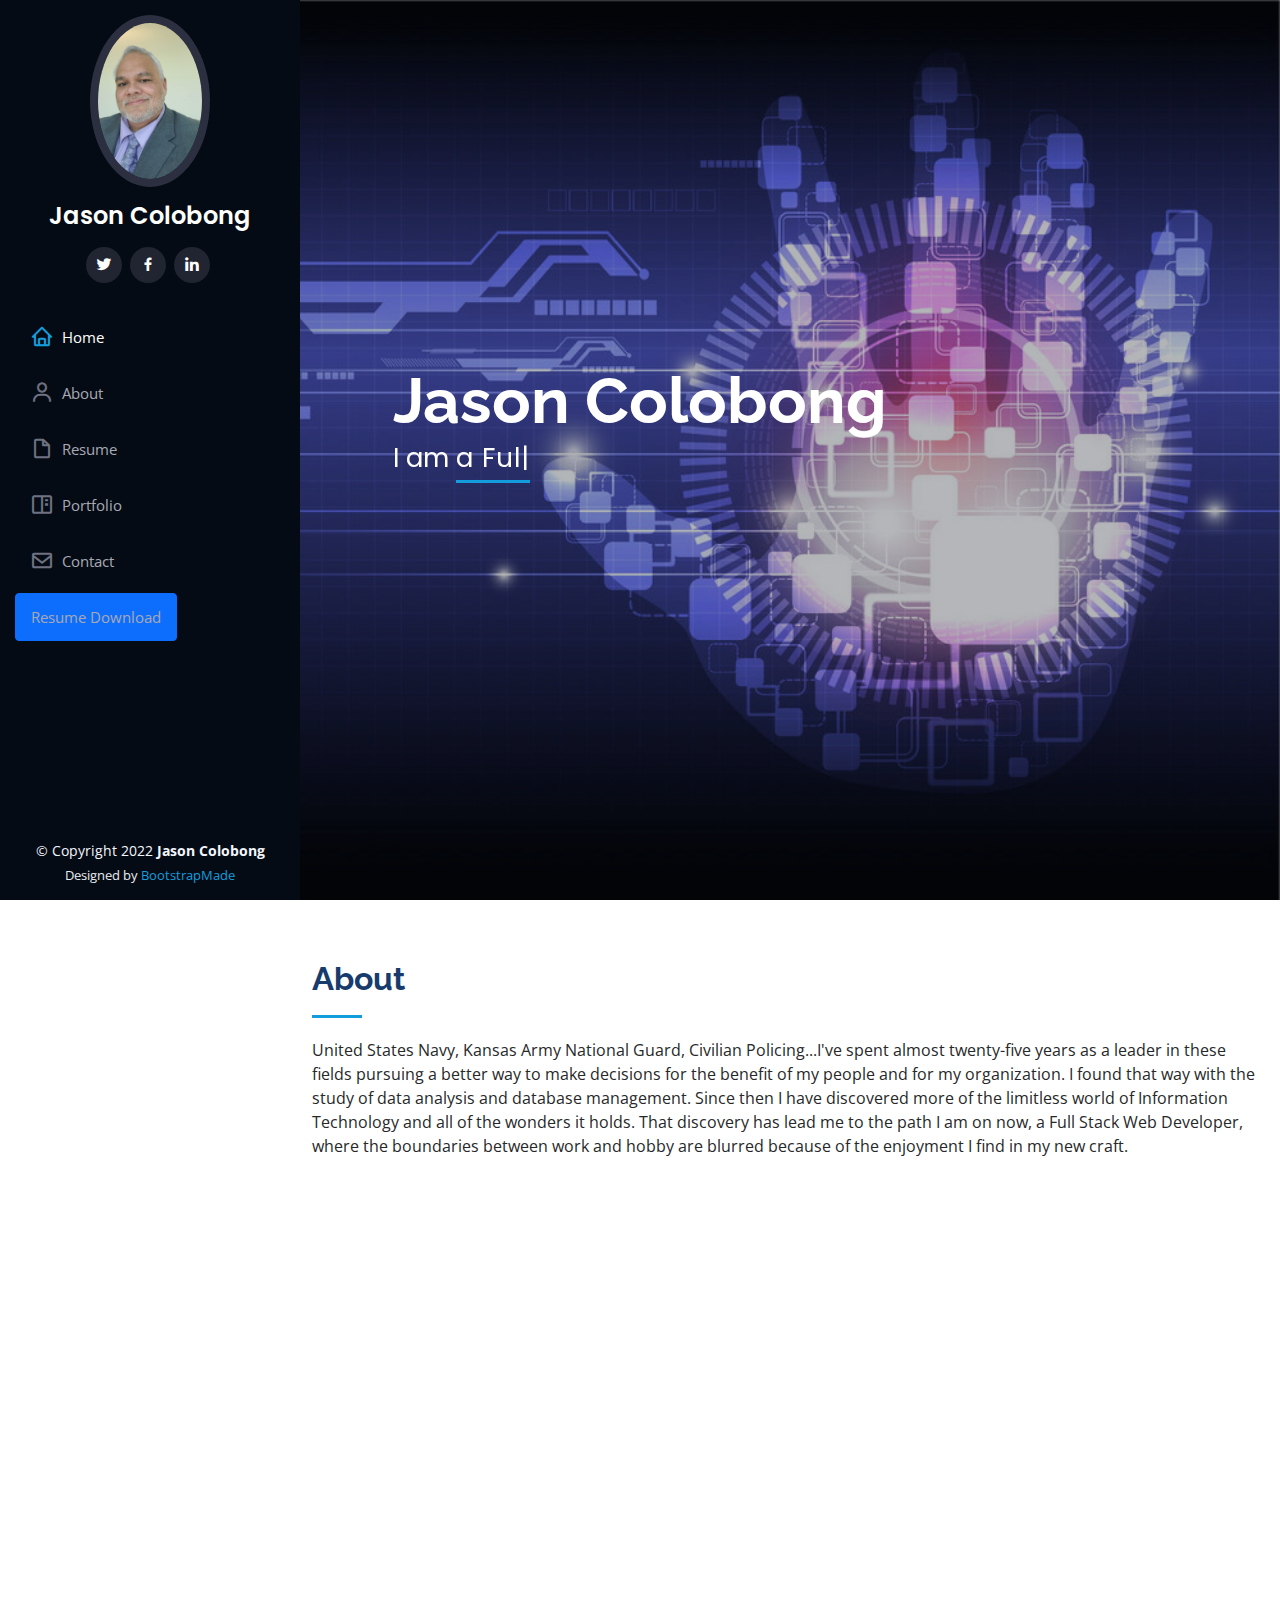
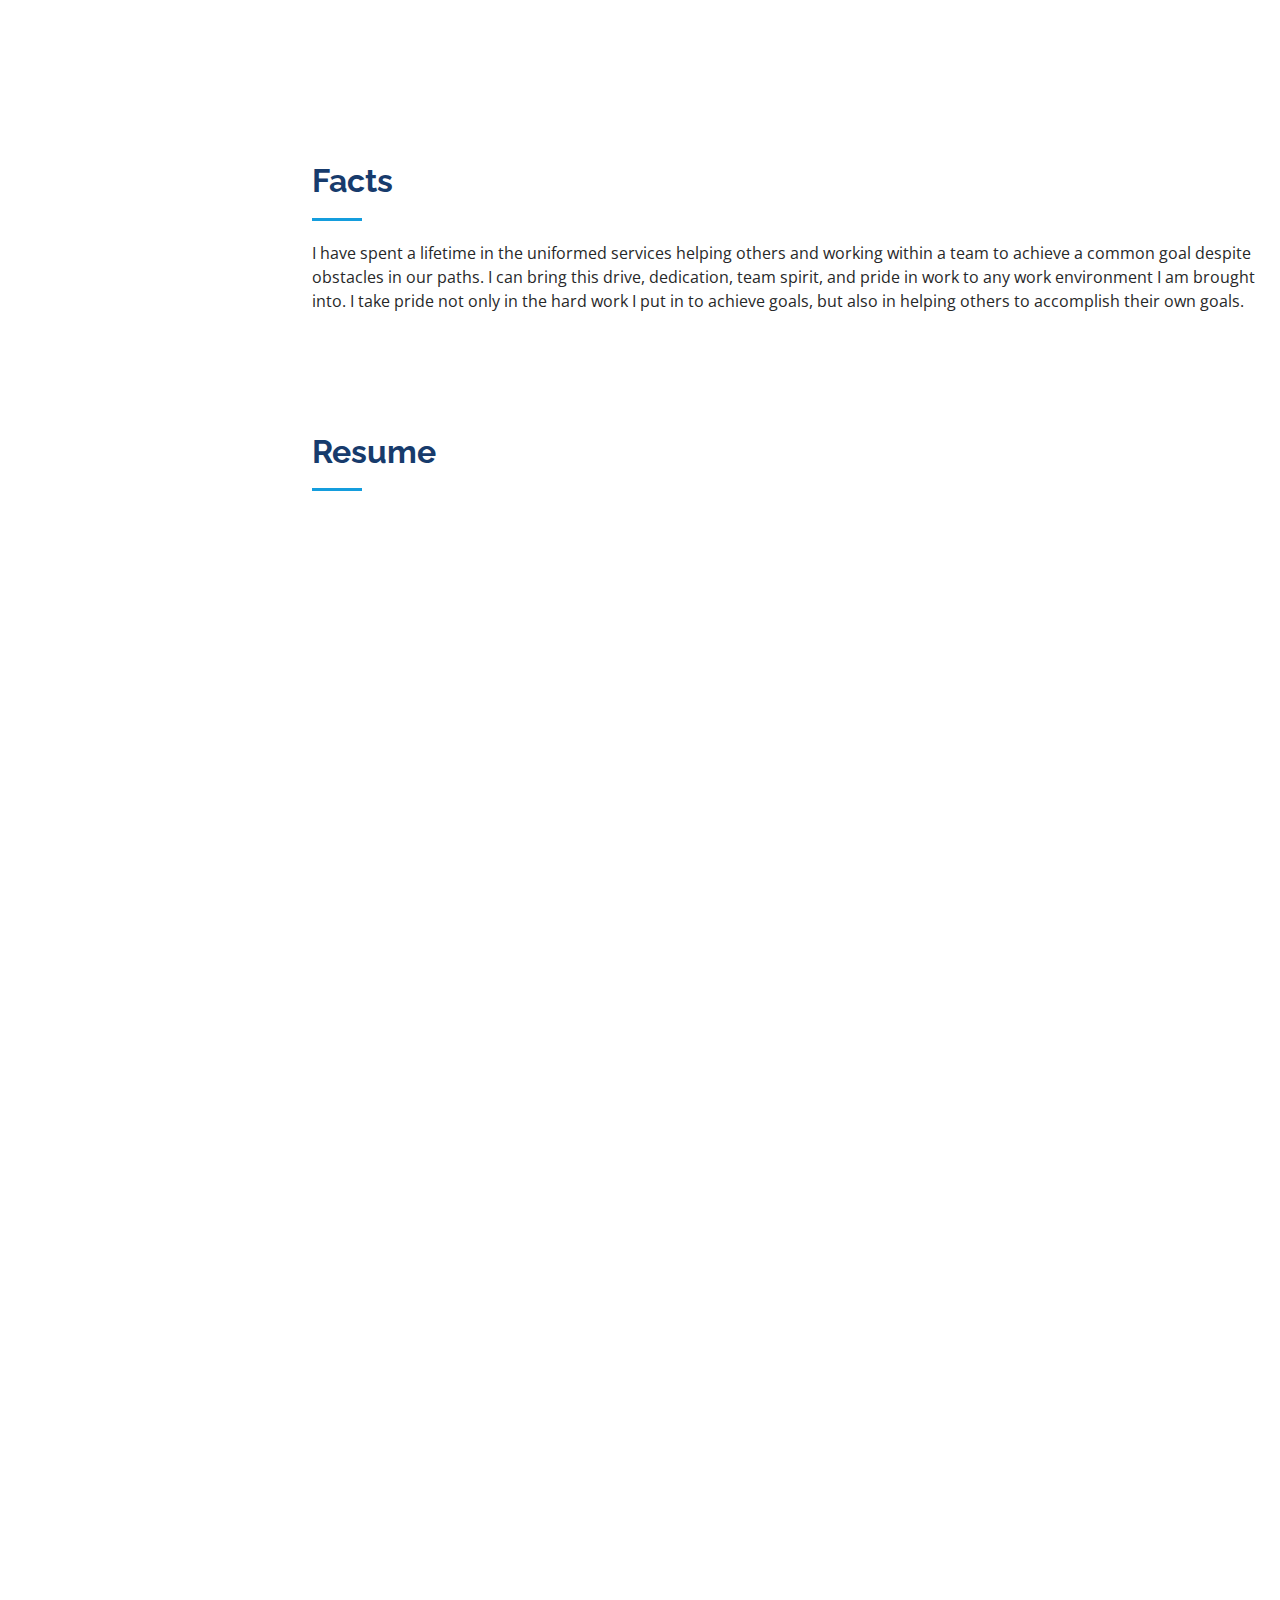
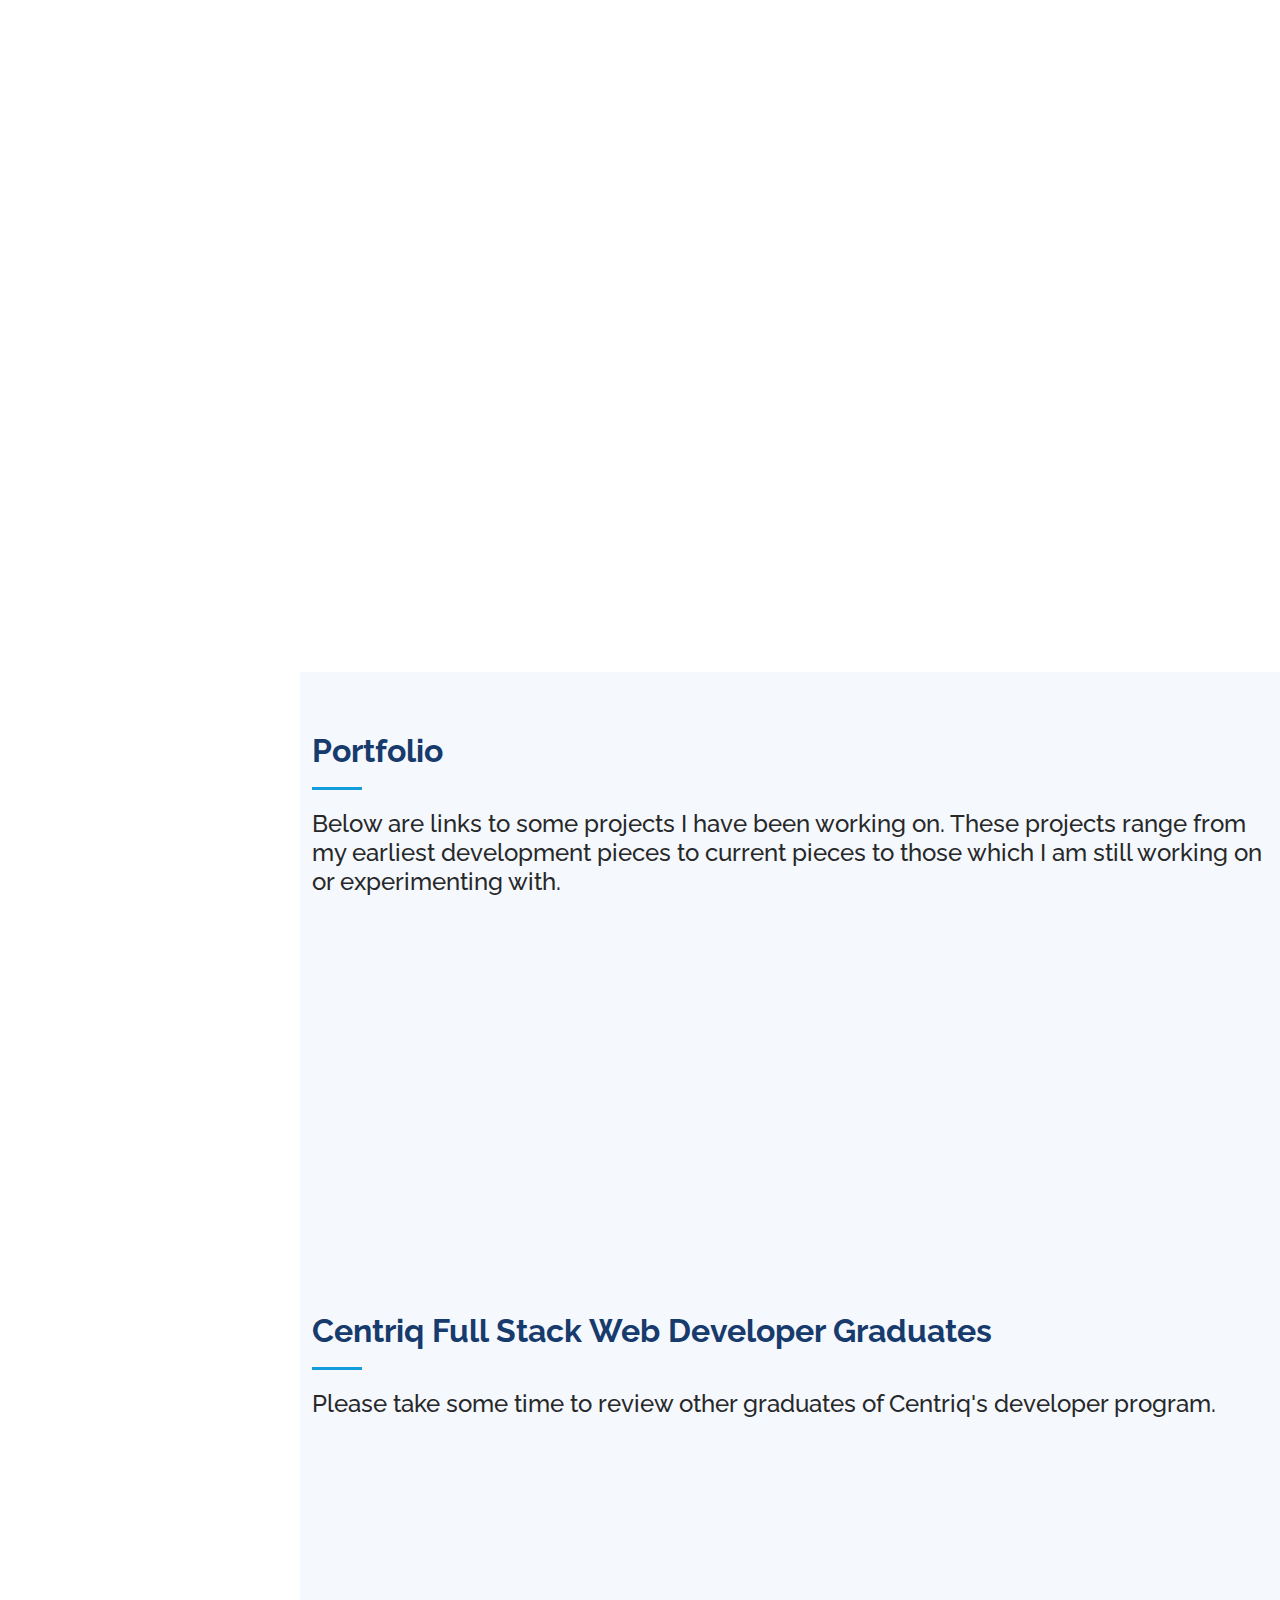
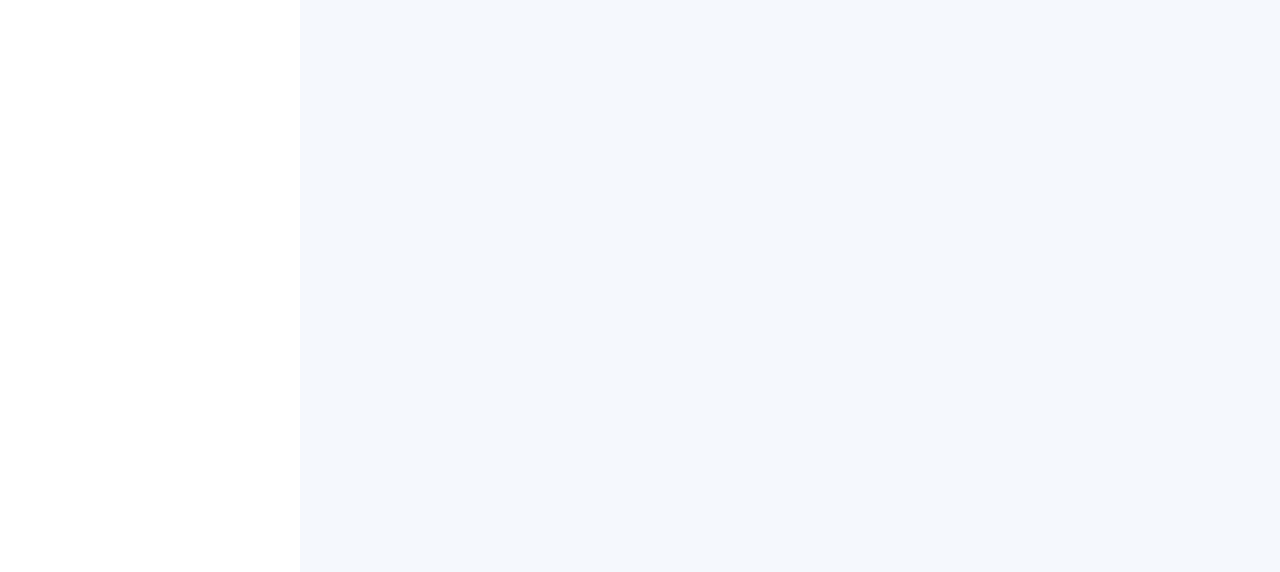
<file: Profile.MVC.UI/_Archive/index.html>
﻿<!DOCTYPE html>
<html lang="en">

<head>
    <meta charset="utf-8">
    <meta content="width=device-width, initial-scale=1.0" name="viewport">

    <title>Jason Colobong - Homepage</title>
    <meta content="" name="description">
    <meta content="full stack web developer, developer, programmer, web design, portfolio, resume, centriq" name="keywords">

    <!-- Favicons -->
    <link href="assets/img/favicon.png" rel="icon">
    <link href="assets/img/apple-touch-icon.png" rel="apple-touch-icon">

    <!-- Google Fonts -->
    <link href="https://fonts.googleapis.com/css?family=Open+Sans:300,300i,400,400i,600,600i,700,700i|Raleway:300,300i,400,400i,500,500i,600,600i,700,700i|Poppins:300,300i,400,400i,500,500i,600,600i,700,700i" rel="stylesheet">

    <!-- Vendor CSS Files -->
    <link href="assets/vendor/aos/aos.css" rel="stylesheet">
    <link href="assets/vendor/bootstrap/css/bootstrap.min.css" rel="stylesheet">
    <link href="assets/vendor/bootstrap-icons/bootstrap-icons.css" rel="stylesheet">
    <link href="assets/vendor/boxicons/css/boxicons.min.css" rel="stylesheet">
    <link href="assets/vendor/glightbox/css/glightbox.min.css" rel="stylesheet">
    <link href="assets/vendor/swiper/swiper-bundle.min.css" rel="stylesheet">

    <!-- Template Main CSS File -->
    <link href="assets/css/style.css" rel="stylesheet">

    <!-- =======================================================
    * Template Name: iPortfolio - v3.7.0
    * Template URL: https://bootstrapmade.com/iportfolio-bootstrap-portfolio-websites-template/
    * Author: BootstrapMade.com
    * License: https://bootstrapmade.com/license/
    ======================================================== -->
</head>

<body>

    <!-- ======= Mobile nav toggle button ======= -->
    <i class="bi bi-list mobile-nav-toggle d-xl-none"></i>

    <!-- ======= Header ======= -->
    <header id="header">
        <div class="d-flex flex-column">

            <div class="profile">
                <img src="assets/img/classmates/TempProfilePhotoPlaceHolder.jpg" alt="" class="img-fluid rounded-circle">
                <h1 class="text-light"><a href="index.html">Jason Colobong</a></h1>
                <div class="social-links mt-3 text-center">
                    <a href="https://www.twitter.com/iakonacolobong" class="twitter"><i class="bx bxl-twitter"></i></a>
                    <a href="https://www.facebook.com/jason.colobong" class="facebook"><i class="bx bxl-facebook"></i></a>
                    <!--<a href="#" class="instagram"><i class="bx bxl-instagram"></i></a>-->
                    <!--<a href="#" class="google-plus"><i class="bx bxl-skype"></i></a>-->
                    <a href="https://www.linkedin.com/in/jason-colobong-4486351b2/" class="linkedin"><i class="bx bxl-linkedin"></i></a>
                </div>
            </div>

            <nav id="navbar" class="nav-menu navbar">
                <ul>
                    <li><a href="#hero" class="nav-link scrollto active"><i class="bx bx-home"></i> <span>Home</span></a></li>
                    <li><a href="#about" class="nav-link scrollto"><i class="bx bx-user"></i> <span>About</span></a></li>
                    <li><a href="#resume" class="nav-link scrollto"><i class="bx bx-file-blank"></i> <span>Resume</span></a></li>
                    <li><a href="#portfolio" class="nav-link scrollto"><i class="bx bx-book-content"></i> <span>Portfolio</span></a></li>
                    <!--<li><a href="#services" class="nav-link scrollto"><i class="bx bx-server"></i> <span>Services</span></a></li>-->
                    <li><a href="#contact" class="nav-link scrollto"><i class="bx bx-envelope"></i> <span>Contact</span></a></li>
                    <li><a href="~/Content/docs/Jason-Colobong FSWD Resume.pdf" download class="btn btn-primary">Resume Download</a></li>
                </ul>
            </nav><!-- .nav-menu -->
        </div>
    </header><!-- End Header -->
    <!-- ======= Hero Section ======= -->
    <section id="hero" class="d-flex flex-column justify-content-center align-items-center">
        <div class="hero-container" data-aos="fade-in">
            <h1>Jason Colobong</h1>
            <p>I am <span class="typed" data-typed-items="a Full Stack Web Developer, a tried and tested leader, a highly experienced trainer"></span></p>
        </div>
    </section><!-- End Hero -->

    <main id="main">

        <!-- ======= About Section ======= -->
        <section id="about" class="about">
            <div class="container">

                <div class="section-title">
                    <h2>About</h2>
                    <p>United States Navy, Kansas Army National Guard, Civilian Policing...I've spent almost twenty-five years as a leader in these fields pursuing a better way to make decisions for the benefit of my people and for my organization. I found that way with the study of data analysis and database management. Since then I have discovered more of the limitless world of Information Technology and all of the wonders it holds. That discovery has lead me to the path I am on now, a Full Stack Web Developer, where the boundaries between work and hobby are blurred because of the enjoyment I find in my new craft.  </p>
                </div>

                <div class="row">
                    <div class="col-lg-4" data-aos="fade-right">
                        <img src="assets/img/classmates/TempProfilePhotoPlaceHolder.jpg" class="img-fluid" alt="">
                    </div>
                    <div class="col-lg-8 pt-4 pt-lg-0 content" data-aos="fade-left">
                        <h3>Full Stack Web Developer.</h3>
                        <p class="fst-italic">
                            Creating Webpages, Data Management, Programming, being able to tie it all together. I can bring an employer the skills needed to assist with a project at many stages throughout it's development life cycle.
                        </p>
                        <div class="row">
                            <div class="col-lg-6">
                                <ul>
                                    <!--<li><i class="bi bi-chevron-right"></i> <strong>Birthday:</strong> <span>10 December 1974</span></li>-->
                                    <li><i class="bi bi-chevron-right"></i> <strong>Website:</strong> <span>www.developer.jason-colobong.com/</span></li>
                                    <li><i class="bi bi-chevron-right"></i> <strong>Phone:</strong> <span>(913) 306-2341</span></li>
                                    <li><i class="bi bi-chevron-right"></i> <strong>City:</strong> <span>Lee's Summit, MO</span></li>
                                </ul>
                            </div>
                            <div class="col-lg-6">
                                <ul>
                                    <!--<li><i class="bi bi-chevron-right"></i> <strong>Age:</strong> <span>30</span></li>
                                    <li><i class="bi bi-chevron-right"></i> <strong>Degree:</strong> <span>Master</span></li>-->
                                    <li><i class="bi bi-chevron-right"></i> <strong>E-mail:</strong> <span>jason.colobong@outlook.com</span></li>
                                    <li><i class="bi bi-chevron-right"></i> <strong>Freelance:</strong> <span>Available</span></li>
                                </ul>
                            </div>
                        </div>
                        <p>
                            A graduate of Centriq's Full Stack Wed Developer Program in 2022, the program carried an incredible pace which tested my ability to learn new skills, my desire to succeed, and proved my desire to become a Full Stack Developer was unshakable. I now have hands on knowledge of C#, HTML, CSS, JQuery, Bootstrap, SQl, ADO.NET, JavaScript, JSON and projects added to my portfolio to demonstrate my application of those skills.
                        </p>
                    </div>
                </div>

            </div>
        </section><!-- End About Section -->
        <!-- ======= Facts Section ======= -->
        <section id="facts" class="facts">
            <div class="container">

                <div class="section-title">
                    <h2>Facts</h2>
                    <p>I have spent a lifetime in the uniformed services helping others and working within a team to achieve a common goal despite obstacles in our paths. I can bring this drive, dedication, team spirit, and pride in work to any work environment I am brought into. I take pride not only in the hard work I put in to achieve goals, but also in helping others to accomplish their own goals.  </p>
                </div>

                <!--<div class="row no-gutters">-->
                <!--<div class="col-lg-3 col-md-6 d-md-flex align-items-md-stretch" data-aos="fade-up">
                  <div class="count-box">
                    <i class="bi bi-emoji-smile"></i>
                    <span data-purecounter-start="0" data-purecounter-end="232" data-purecounter-duration="1" class="purecounter"></span>
                    <p><strong>Happy Clients</strong> consequuntur quae</p>
                  </div>
                </div>-->
                <!--<div class="col-lg-3 col-md-6 d-md-flex align-items-md-stretch" data-aos="fade-up" data-aos-delay="100">
                    <div class="count-box">
                      <i class="bi bi-journal-richtext"></i>
                      <span data-purecounter-start="0" data-purecounter-end="521" data-purecounter-duration="1" class="purecounter"></span>
                      <p><strong>Projects</strong> adipisci atque cum quia aut</p>
                    </div>
                  </div>

                  <div class="col-lg-3 col-md-6 d-md-flex align-items-md-stretch" data-aos="fade-up" data-aos-delay="200">
                    <div class="count-box">
                      <i class="bi bi-headset"></i>
                      <span data-purecounter-start="0" data-purecounter-end="1453" data-purecounter-duration="1" class="purecounter"></span>
                      <p><strong>Hours Of Support</strong> aut commodi quaerat</p>
                    </div>
                  </div>

                  <div class="col-lg-3 col-md-6 d-md-flex align-items-md-stretch" data-aos="fade-up" data-aos-delay="300">
                    <div class="count-box">
                      <i class="bi bi-people"></i>
                      <span data-purecounter-start="0" data-purecounter-end="32" data-purecounter-duration="1" class="purecounter"></span>
                      <p><strong>Hard Workers</strong> rerum asperiores dolor</p>
                    </div>
                  </div>

                </div>-->

            </div>
        </section><!-- End Facts Section -->
        <!-- ======= Skills Section ======= -->
        <!--<section id="skills" class="skills section-bg">
          <div class="container">

            <div class="section-title">
              <h2>Skills</h2>
              <p>Magnam dolores commodi suscipit. Necessitatibus eius consequatur ex aliquid fuga eum quidem. Sit sint consectetur velit. Quisquam quos quisquam cupiditate. Et nemo qui impedit suscipit alias ea. Quia fugiat sit in iste officiis commodi quidem hic quas.</p>
            </div>

            <div class="row skills-content">

              <div class="col-lg-6" data-aos="fade-up">

                <div class="progress">
                  <span class="skill">HTML <i class="val">100%</i></span>
                  <div class="progress-bar-wrap">
                    <div class="progress-bar" role="progressbar" aria-valuenow="100" aria-valuemin="0" aria-valuemax="100"></div>
                  </div>
                </div>

                <div class="progress">
                  <span class="skill">CSS <i class="val">90%</i></span>
                  <div class="progress-bar-wrap">
                    <div class="progress-bar" role="progressbar" aria-valuenow="90" aria-valuemin="0" aria-valuemax="100"></div>
                  </div>
                </div>

                <div class="progress">
                  <span class="skill">JavaScript <i class="val">75%</i></span>
                  <div class="progress-bar-wrap">
                    <div class="progress-bar" role="progressbar" aria-valuenow="75" aria-valuemin="0" aria-valuemax="100"></div>
                  </div>
                </div>

              </div>

              <div class="col-lg-6" data-aos="fade-up" data-aos-delay="100">

                <div class="progress">
                  <span class="skill">PHP <i class="val">80%</i></span>
                  <div class="progress-bar-wrap">
                    <div class="progress-bar" role="progressbar" aria-valuenow="80" aria-valuemin="0" aria-valuemax="100"></div>
                  </div>
                </div>

                <div class="progress">
                  <span class="skill">WordPress/CMS <i class="val">90%</i></span>
                  <div class="progress-bar-wrap">
                    <div class="progress-bar" role="progressbar" aria-valuenow="90" aria-valuemin="0" aria-valuemax="100"></div>
                  </div>
                </div>

                <div class="progress">
                  <span class="skill">Photoshop <i class="val">55%</i></span>
                  <div class="progress-bar-wrap">
                    <div class="progress-bar" role="progressbar" aria-valuenow="55" aria-valuemin="0" aria-valuemax="100"></div>
                  </div>
                </div>

              </div>

            </div>

          </div>
        </section>-->
        <!-- End Skills Section -->
        <!-- ======= Resume Section ======= -->
        <section id="resume" class="resume">
            <div class="container">

                <div class="section-title">
                    <h2>Resume</h2>
                    <p></p>
                </div>

                <div class="row">
                    <div class="col-lg-6" data-aos="fade-up">
                        <h3 class="resume-title">Education</h3>
                        <!--<div class="resume-item pb-0">
                            <h4>Jason Colobong</h4>
                            <p><em>Driven Full Stack Web Developer trained in Centriq. Experienced with completing multiple projects within a short timespan with a large amount of continual information being obtained. Learning in Centriq meant learning at a high-tempo pace with continual revision of work as my skillset grew. </em></p>
                        </div>-->


                        <div class="resume-item">
                            <h4>Bachelor of Science | Data Analytics</h4>
                            <h5>2018 - Present</h5>
                            <p><em>Rasmussen University, Overland Park KS</em></p>
                            <p>Pursing a completion of my Bachelor's Degree in Data Analytics through Rasmussen University. Project graduation date of Winter 2022. </p>
                        </div>
                        <div class="resume-item">
                            <h4>Associates of Arts | Information Technology</h4>
                            <h5>2021 - 2022</h5>
                            <p><em>Univeristy of Phoenix</em></p>
                            <p>Currently completing my Associates of Arts with a focus in Information Technology through Phoenix University. Projected graduation date of Spring 2022. </p>
                        </div>
                        <div class="resume-item">
                            <h4>Supervisor Training | FBI-LEEDA</h4>
                            <h5>2021</h5>
                            <p><em>FBI-LEEDA</em></p>
                            <p>Obtained a certification for this course to further develop my ability to understand the concepts of leadership as it applies to generational and cultural differences. This study also further defined best practices for motivation, identifying personality types, and understanding the implications and liability of various methods of discipline. Concepts of (vicarious) Liability through failure to maintain records, inefficient evaluation, and poor supervision practices were also covered.</p>
                        </div>
                        <div class="resume-item">
                            <h4>Command Leadership Training | FBI-LEEDA</h4>
                            <h5>2019</h5>
                            <p><em>FBI-LEEDA</em></p>
                            <p>Achived certifiction for this course which covered aspects of management level concerns including personnel management, asset management, generational differences, cultural differences, liability, long and short term planning and development of projects.  </p>
                        </div>
                    </div>
                    <div class="col-lg-6" data-aos="fade-up" data-aos-delay="100">
                        <h3 class="resume-title">Professional Experience</h3>
                        <div class="resume-item">
                            <h4>Full Stack Web Developer</h4>
                            <h5>2021 - Present</h5>
                            <p><em>Centriq Kansas City, MO </em></p>
                            <ul>
                                <li>Full time student of Centriq'a accelerated FSWD program.</li>
                                <li>Completed five projects in varying disciplines while in training with Centriq. </li>
                                <li>Began work on a side project to create an efficient and user friendly records management system for police department reporting systems, inventory management, and training tracking utlizing relational database methodologies. </li>
                                <li>Gained proficiency in HTML, CSS, JavaScript, C#, Jquery, Bootstrap, T-SQL, ADO.NET, and MVC.  </li>
                            </ul>
                        </div>

                        <div class="resume-item">
                            <h4>Police Sergeant | Field Training Manager</h4>
                            <h5>2017 - 2021</h5>
                            <p><em>Basehor Police Department, Basehor KS</em></p>
                            <ul>
                                <li>Responsible for training and maintaining records for all Officers hired during my tenure.</li>
                                <li>Member of hiring boards aimed at choosing the best candidate for the city.</li>
                                <li>Implemented pursuit termination technology, training, and policy adherence guidelines which, in the first two years, allowed the department to assist in stopping five felony vehicle pursuits, the apprehension of the felons, and the recovery of several stolen vehicles.  </li>
                                <li>Assisted in the creation of a greener environment through updating aging, paper intense, practices into digitization. </li>
                                <li>Quality assurance of all reports subitted by officers through proofreading for grammatic errors, completion of investigation processes, thoroughness, and proper form completion.  </li>
                                <li>Provided on-site supervision for all calls-for service which carried high liability potential.</li>
                            </ul>
                        </div>

                        <div class="resume-item">
                            <h4>Police Officer | Police K9 Handler</h4>
                            <h5>2010 - 2021</h5>
                            <p><em>Tonganoxie Police Department, Tonganoxie KS</em></p>
                            <ul>
                                <li>Saved an a failing K9 program by taking over as handler, re-structuring training techniques, and creating and nuturing realtions with police departments regionwide saving the department from loosing a $32,000 investment.</li>
                                <li>Aided trainnig of departments region wide by volunteering my time and forming a cross-jurisdictional response practice which brought several agencies to work together each time a K9 service was required.</li>
                                <li>Recieved six seperate awards from exceptional police service, one of which was using my K9 in the recovery of a loaded assault rifle hidden in a residental playground area by a fleeing felon.   </li>
                                <li>Received several letters of appreciation from outside agencies and citizens for my assistance with my K9. </li>
                            </ul>
                        </div>
                    </div>
                </div>

            </div>
        </section><!-- End Resume Section -->
        <!-- ======= Portfolio Section ======= -->
        <section id="portfolio" class="portfolio section-bg">
            <div class="container">

                <div class="section-title">
                    <h2>Portfolio</h2>
                    <h4>Below are links to some projects I have been working on. These projects range from my earliest development pieces to current pieces to those which I am still working on or experimenting with.</h4>
                </div>

                <!--<div class="row" data-aos="fade-up">
                    <div class="col-lg-12 d-flex justify-content-center">
                        <ul id="portfolio-flters">
                            <li data-filter="*" class="filter-active">All</li>
                            <li data-filter=".filter-app">App</li>
                            <li data-filter=".filter-card">Card</li>
                            <li data-filter=".filter-web">Web</li>
                        </ul>
                    </div>
                </div>-->

                <div class="row portfolio-container" data-aos="fade-up" data-aos-delay="100">

                    <div class="col-lg-4 col-md-6 portfolio-item filter-app">
                        <div class="portfolio-wrap">
                            <img src="assets/img/C-Sharpresize.png" class="img-fluid" alt="C# Text Based Adventure Game">
                            <div class="portfolio-links">
                                <!--<a href="assets/img/portfolio/CAdventure.jpg" data-gallery="portfolioGallery" class="portfolio-lightbox" title="Dungeon Crawler"><i class="bx bx-plus"></i></a>-->
                                <a href="portfolio-details.html" title="C# Adventure - More Details"><i class="bx bx-link"></i></a>
                            </div>
                        </div>
                    </div>

                    <div class="col-lg-4 col-md-6 portfolio-item filter-web">
                        <div class="portfolio-wrap">
                            <img src="assets/img/BookStoreFront.jpg" class="img-fluid" alt="">
                            <div class="portfolio-links">
                                <!--<a href="assets/img/BooStoreFront.jpg" data-gallery="portfolioGallery" class="portfolio-lightbox" title="Store Front"><i class="bx bx-plus"></i></a>-->
                                <a href="portfolio-details-Storefront.html" title="Store Front - More Details"><i class="bx bx-link"></i></a>
                            </div>
                        </div>
                    </div>

                    <div class="col-lg-4 col-md-6 portfolio-item filter-app">
                        <div class="portfolio-wrap">
                            <img src="assets/img/database2.jpg" class="img-fluid" alt="Image of a database">
                            <div class="portfolio-links">
                                <!--<a href="assets/img/portfolio/portfolio-3.jpg" data-gallery="portfolioGallery" class="portfolio-lightbox" title="App 2"><i class="bx bx-plus"></i></a>-->
                                <a href="portfolio-details-RMS.html" title="Relational Database - More Details"><i class="bx bx-link"></i></a>
                            </div>
                        </div>
                    </div>
                </div>



            </div>
        </section><!-- End Portfolio Section -->
        
        
        <!-- ======= Services Section =======   UPDATE/ADD WHEN / IF FRELANCING -->
        <!--<section id="services" class="services">
            <div class="container">

                <div class="section-title">
                    <h2>Services</h2>
                    <p>Magnam dolores commodi suscipit. Necessitatibus eius consequatur ex aliquid fuga eum quidem. Sit sint consectetur velit. Quisquam quos quisquam cupiditate. Et nemo qui impedit suscipit alias ea. Quia fugiat sit in iste officiis commodi quidem hic quas.</p>
                </div>

                <div class="row">
                    <div class="col-lg-4 col-md-6 icon-box" data-aos="fade-up">
                        <div class="icon"><i class="bi bi-briefcase"></i></div>
                        <h4 class="title"><a href="">Lorem Ipsum</a></h4>
                        <p class="description">Voluptatum deleniti atque corrupti quos dolores et quas molestias excepturi sint occaecati cupiditate non provident</p>
                    </div>
                    <div class="col-lg-4 col-md-6 icon-box" data-aos="fade-up" data-aos-delay="100">
                        <div class="icon"><i class="bi bi-card-checklist"></i></div>
                        <h4 class="title"><a href="">Dolor Sitema</a></h4>
                        <p class="description">Minim veniam, quis nostrud exercitation ullamco laboris nisi ut aliquip ex ea commodo consequat tarad limino ata</p>
                    </div>
                    <div class="col-lg-4 col-md-6 icon-box" data-aos="fade-up" data-aos-delay="200">
                        <div class="icon"><i class="bi bi-bar-chart"></i></div>
                        <h4 class="title"><a href="">Sed ut perspiciatis</a></h4>
                        <p class="description">Duis aute irure dolor in reprehenderit in voluptate velit esse cillum dolore eu fugiat nulla pariatur</p>
                    </div>
                    <div class="col-lg-4 col-md-6 icon-box" data-aos="fade-up" data-aos-delay="300">
                        <div class="icon"><i class="bi bi-binoculars"></i></div>
                        <h4 class="title"><a href="">Magni Dolores</a></h4>
                        <p class="description">Excepteur sint occaecat cupidatat non proident, sunt in culpa qui officia deserunt mollit anim id est laborum</p>
                    </div>
                    <div class="col-lg-4 col-md-6 icon-box" data-aos="fade-up" data-aos-delay="400">
                        <div class="icon"><i class="bi bi-brightness-high"></i></div>
                        <h4 class="title"><a href="">Nemo Enim</a></h4>
                        <p class="description">At vero eos et accusamus et iusto odio dignissimos ducimus qui blanditiis praesentium voluptatum deleniti atque</p>
                    </div>
                    <div class="col-lg-4 col-md-6 icon-box" data-aos="fade-up" data-aos-delay="500">
                        <div class="icon"><i class="bi bi-calendar4-week"></i></div>
                        <h4 class="title"><a href="">Eiusmod Tempor</a></h4>
                        <p class="description">Et harum quidem rerum facilis est et expedita distinctio. Nam libero tempore, cum soluta nobis est eligendi</p>
                    </div>
                </div>

            </div>
        </section>-->
        <!-- End Services Section -->
        <!-- ======= Testimonials Section ======= -->
        <section id="testimonials" class="testimonials section-bg">
            <div class="container">

                <div class="section-title">
                    <h2> Centriq Full Stack Web Developer Graduates</h2>
                    <h4>Please take some time to review other graduates of Centriq's developer program.</h4>
                </div>

                <div class="testimonials-slider swiper" data-aos="fade-up" data-aos-delay="100">
                    <div class="swiper-wrapper">

                        <div class="swiper-slide">
                            <div class="testimonial-item" data-aos="fade-up">
                                <p>
                                    <img src="assets/img/classmates/AndrewAllen.jpg" class="img-fluid" alt="Andrew Allen profile photo">
                                    <a href="assets/img/classmates/AndrewAllen.jpg" data-gallery="portfolioGallery" class="portfolio-lightbox" title="Andrew Allen"><i class="bx bx-plus"></i></a>
                                    <a href="http://www.double-a-dev.com" title="Andrew Allen - Developer" target="_blank"><i class="bx bx-link" target="_blank"></i></a>
                                    
                                </p>
                                <h3>Andrew Allen</h3>
                                <h4>Developer</h4>
                            </div>
                        </div><!-- End testimonial item -->

                        <div class="swiper-slide">
                            <div class="testimonial-item" data-aos="fade-up" data-aos-delay="100">
                                <p>
                                    <img src="assets/img/classmates/AbbeyOutain.jpg" class="img-fluid" alt="Abbey Outain Profile Picture">
                                    <a href="assets/img/classmates/AbbeyOutain.jpg" data-gallery="portfolioGallery" class="portfolio-lightbox" title="Abbey Outain"><i class="bx bx-plus"></i></a>
                                    <a href="http://www.abbey-outain.com/" title="Abbey Outain - Developer" target="_blank"><i class="bx bx-link"></i></a>
                                </p>
                                <h3>Abbey Outain</h3>
                                <h4>Developer</h4>
                            </div>
                        </div><!-- End testimonial item -->

                        <div class="swiper-slide">
                            <div class="testimonial-item" data-aos="fade-up" data-aos-delay="200">
                                <p>
                                    <img src="assets/img/classmates/DonRichardson.jpg" class="img-fluid" alt="Don Richardson profile photo">
                                    <a href="assets/img/classmates/DonRichardson.jpg" data-gallery="portfolioGallery" class="portfolio-lightbox" title="Don Richardson"><i class="bx bx-plus"></i></a>
                                    <a href="http://www.don-richardson.com" title="Don Richardson - Developer" target="_blank"><i class="bx bx-link"></i></a>
                                </p>
                                <h3>Don Richardson</h3>
                                <h4>Developer</h4>
                            </div>
                        </div><!-- End testimonial item -->

                        <div class="swiper-slide">
                            <div class="testimonial-item" data-aos="fade-up" data-aos-delay="200">
                                <p>
                                    <img src="assets/img/classmates/EricFaith.jpg" class="img-fluid" alt="Eric Faith profile photo">
                                    <a href="assets/img/classmates/EricFaith.jpg" data-gallery="portfolioGallery" class="portfolio-lightbox" title="Eric Faith"><i class="bx bx-plus"></i></a>
                                    <a href="http://www.eric-faith.net" title="Eric Faith - Developer" target="_blank"><i class="bx bx-link"></i></a>
                                </p>
                                <h3>Eric Faith</h3>
                                <h4>Developer</h4>
                            </div>
                        </div><!-- End testimonial item -->
                        <<div class="swiper-slide">
                            <div class="testimonial-item" data-aos="fade-up" data-aos-delay="200">
                                <p>
                                    <img src="assets/img/classmates/JanetLester.jpg" class="img-fluid" alt="Janet Lester profile photo">
                                    <a href="assets/img/classmates/JanetLester.jpg" data-gallery="portfolioGallery" class="portfolio-lightbox" title="Don Richardson"><i class="bx bx-plus"></i></a>
                                    <a href="http://www.mypersonalsite.jlester-dev.net" title="Janet Lester - Developer"><i class="bx bx-link" target="_blank"></i></a>
                                </p>
                                <h3>Janet Lester</h3>
                                <h4>Developer</h4>
                            </div>
                        </div><!-- End testimonial item -->

                        <div class="swiper-slide">
                            <div class="testimonial-item" data-aos="fade-up" data-aos-delay="200">
                                <p>
                                    <img src="assets/img/classmates/JoshuaFoley.jpg" class="img-fluid" alt="Joshua Foley profile photo">
                                    <a href="assets/img/classmates/JoshuaFoley.jpg" data-gallery="portfolioGallery" class="portfolio-lightbox" title="Joshua Foley"><i class="bx bx-plus"></i></a>
                                    <a href="http://www.joshua-foley.com" title="Joshua Foley - Developer" target="_blank"><i class="bx bx-link"></i></a>
                                </p>
                                <h3>Joshua Foley</h3>
                                <h4>Developer</h4>
                            </div>
                        </div><!-- End testimonial item -->

                        <div class="swiper-slide">
                            <div class="testimonial-item" data-aos="fade-up" data-aos-delay="200">
                                <p>
                                    <img src="assets/img/classmates/PatrickStephen.jpg" class="img-fluid" alt="Patrick Stephen profile photo">
                                    <a href="assets/img/classmates/PatrickStephen.jpg" data-gallery="portfolioGallery" class="portfolio-lightbox" title="Patrick Stephen"><i class="bx bx-plus"></i></a>
                                    <a href="http://www.patrick-stephen.com" title="Patrick Stephen  - Developer" target="_blank"><i class="bx bx-link"></i></a>
                                </p>
                                <h3>Patrick Stephen</h3>
                                <h4>Developer</h4>
                            </div>
                        </div><!-- End testimonial item -->

                        <div class="swiper-slide">
                            <div class="testimonial-item" data-aos="fade-up" data-aos-delay="200">
                                <p>
                                    <img src="assets/img/classmates/ScottCashion.jpg" class="img-fluid" alt="Scott Cashion profile photo">
                                    <a href="assets/img/classmates/ScottCashion.jpg" data-gallery="portfolioGallery" class="portfolio-lightbox" title="Scott Cashion"><i class="bx bx-plus"></i></a>
                                    <a href="http://www.scott-cashion.com" title="Scott Cashion - Developer" target="_blank"><i class="bx bx-link"></i></a>
                                </p>
                                <h3>Scott Cashion</h3>
                                <h4>Developer</h4>
                            </div>
                        </div><!-- End testimonial item -->
                     
                    </div>
                    <div class="swiper-pagination"></div>
                </div>

            </div>
        </section><!-- End Testimonials Section -->
      

    </main><!-- End #main -->
    <!-- ======= Footer ======= -->
    <footer id="footer">
        <div class="container">
            <div class="copyright">
                &copy; Copyright 2022 <strong><span>Jason Colobong</span></strong>
            </div>
            <div class="credits">
                <!-- All the links in the footer should remain intact. -->
                <!-- You can delete the links only if you purchased the pro version. -->
                <!-- Licensing information: https://bootstrapmade.com/license/ -->
                <!-- Purchase the pro version with working PHP/AJAX contact form: https://bootstrapmade.com/iportfolio-bootstrap-portfolio-websites-template/ -->
                Designed by <a href="https://bootstrapmade.com/">BootstrapMade</a>
            </div>
        </div>
    </footer><!-- End  Footer -->

    <a href="#" class="back-to-top d-flex align-items-center justify-content-center"><i class="bi bi-arrow-up-short"></i></a>

    <!-- Vendor JS Files -->
    <script src="assets/vendor/purecounter/purecounter.js"></script>
    <script src="assets/vendor/aos/aos.js"></script>
    <script src="assets/vendor/bootstrap/js/bootstrap.bundle.min.js"></script>
    <script src="assets/vendor/glightbox/js/glightbox.min.js"></script>
    <script src="assets/vendor/isotope-layout/isotope.pkgd.min.js"></script>
    <script src="assets/vendor/swiper/swiper-bundle.min.js"></script>
    <script src="assets/vendor/typed.js/typed.min.js"></script>
    <script src="assets/vendor/waypoints/noframework.waypoints.js"></script>
    <script src="assets/vendor/php-email-form/validate.js"></script>

    <!-- Template Main JS File -->
    <script src="assets/js/main.js"></script>

</body>

</html>
</file>
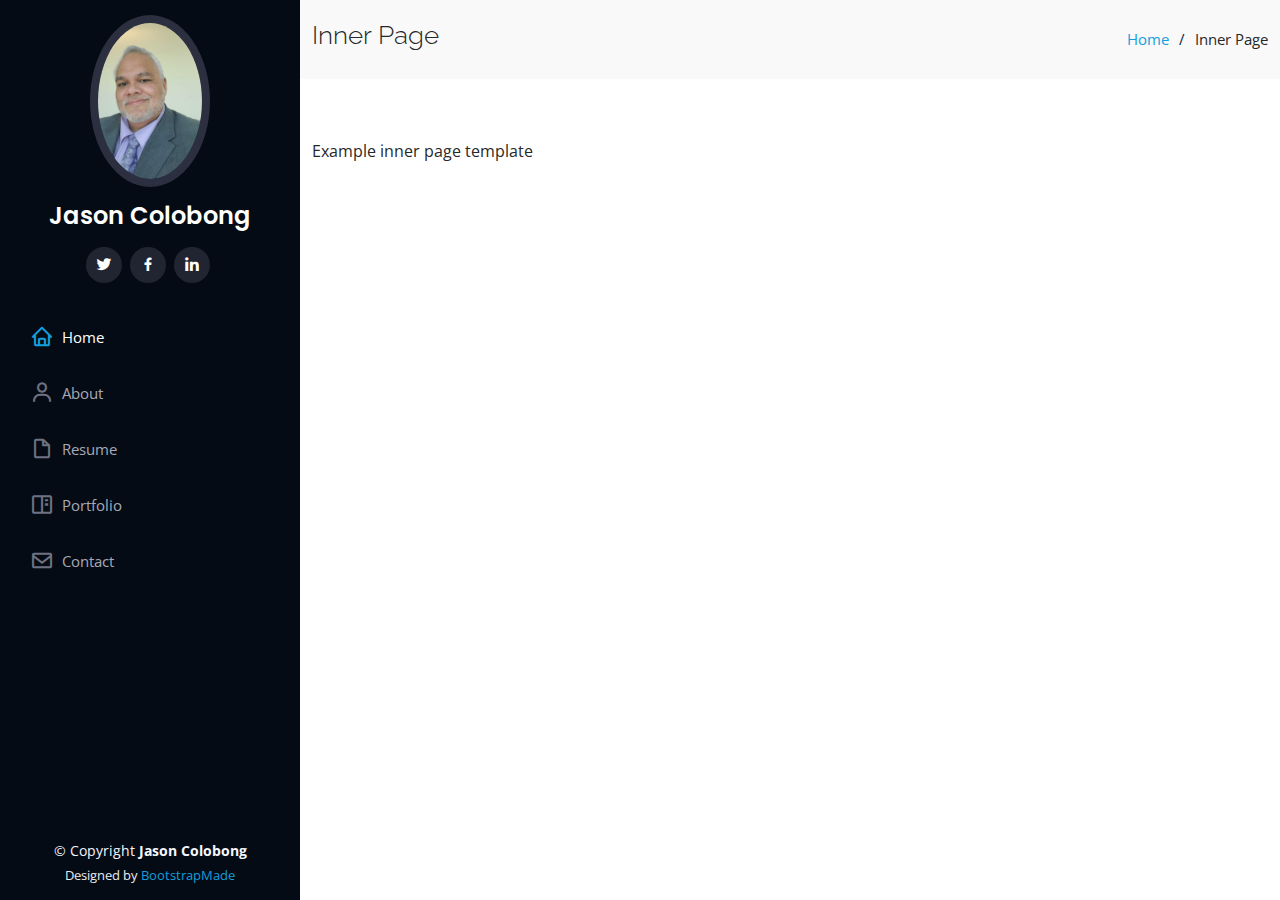
<file: Profile.MVC.UI/_Archive/inner-page.html>
﻿<!DOCTYPE html>
<html lang="en">

<head>
  <meta charset="utf-8">
  <meta content="width=device-width, initial-scale=1.0" name="viewport">

  <title>Inner Page - Jason Colobong</title>
  <meta content="" name="description">
  <meta content="full stack web developer, developer, programmer, web design, portfolio, resume, centriq" name="keywords">

  <!-- Favicons -->
  <link href="assets/img/favicon.png" rel="icon">
  <link href="assets/img/apple-touch-icon.png" rel="apple-touch-icon">

  <!-- Google Fonts -->
  <link href="https://fonts.googleapis.com/css?family=Open+Sans:300,300i,400,400i,600,600i,700,700i|Raleway:300,300i,400,400i,500,500i,600,600i,700,700i|Poppins:300,300i,400,400i,500,500i,600,600i,700,700i" rel="stylesheet">

  <!-- Vendor CSS Files -->
  <link href="assets/vendor/aos/aos.css" rel="stylesheet">
  <link href="assets/vendor/bootstrap/css/bootstrap.min.css" rel="stylesheet">
  <link href="assets/vendor/bootstrap-icons/bootstrap-icons.css" rel="stylesheet">
  <link href="assets/vendor/boxicons/css/boxicons.min.css" rel="stylesheet">
  <link href="assets/vendor/glightbox/css/glightbox.min.css" rel="stylesheet">
  <link href="assets/vendor/swiper/swiper-bundle.min.css" rel="stylesheet">

  <!-- Template Main CSS File -->
  <link href="assets/css/style.css" rel="stylesheet">

  <!-- =======================================================
  * Template Name: iPortfolio - v3.7.0
  * Template URL: https://bootstrapmade.com/iportfolio-bootstrap-portfolio-websites-template/
  * Author: BootstrapMade.com
  * License: https://bootstrapmade.com/license/
  ======================================================== -->
</head>

<body>

  <!-- ======= Mobile nav toggle button ======= -->
  <i class="bi bi-list mobile-nav-toggle d-xl-none"></i>

  <!-- ======= Header ======= -->
  <header id="header">
    <div class="d-flex flex-column">

      <div class="profile">
        <img src="assets/img/classmates/TempProfilePhotoPlaceHolder.jpg" alt="" class="img-fluid rounded-circle">
        <h1 class="text-light"><a href="index.html">Jason Colobong</a></h1>
        <div class="social-links mt-3 text-center">
          <a href="#" class="twitter"><i class="bx bxl-twitter"></i></a>
          <a href="#" class="facebook"><i class="bx bxl-facebook"></i></a>
          <!--<a href="#" class="instagram"><i class="bx bxl-instagram"></i></a>-->
         
          <a href="#" class="linkedin"><i class="bx bxl-linkedin"></i></a>
        </div>
      </div>

      <nav id="navbar" class="nav-menu navbar">
        <ul>
          <li><a href="#hero" class="nav-link scrollto active"><i class="bx bx-home"></i> <span>Home</span></a></li>
          <li><a href="#about" class="nav-link scrollto"><i class="bx bx-user"></i> <span>About</span></a></li>
          <li><a href="#resume" class="nav-link scrollto"><i class="bx bx-file-blank"></i> <span>Resume</span></a></li>
          <li><a href="#portfolio" class="nav-link scrollto"><i class="bx bx-book-content"></i> <span>Portfolio</span></a></li>
          <!--<li><a href="#services" class="nav-link scrollto"><i class="bx bx-server"></i> <span>Services</span></a></li>-->
          <li><a href="#contact" class="nav-link scrollto"><i class="bx bx-envelope"></i> <span>Contact</span></a></li>
        </ul>
      </nav><!-- .nav-menu -->
    </div>
  </header><!-- End Header -->

  <main id="main">

    <!-- ======= Breadcrumbs ======= -->
    <section class="breadcrumbs">
      <div class="container">

        <div class="d-flex justify-content-between align-items-center">
          <h2>Inner Page</h2>
          <ol>
            <li><a href="index.html">Home</a></li>
            <li>Inner Page</li>
          </ol>
        </div>

      </div>
    </section><!-- End Breadcrumbs -->

    <section class="inner-page">
      <div class="container">
        <p>
          Example inner page template
        </p>
      </div>
    </section>

  </main><!-- End #main -->

  <!-- ======= Footer ======= -->
  <footer id="footer">
    <div class="container">
      <div class="copyright">
        &copy; Copyright <strong><span>Jason Colobong</span></strong>
      </div>
      <div class="credits">
        <!-- All the links in the footer should remain intact. -->
        <!-- You can delete the links only if you purchased the pro version. -->
        <!-- Licensing information: https://bootstrapmade.com/license/ -->
        <!-- Purchase the pro version with working PHP/AJAX contact form: https://bootstrapmade.com/iportfolio-bootstrap-portfolio-websites-template/ -->
        Designed by <a href="https://bootstrapmade.com/">BootstrapMade</a>
      </div>
    </div>
  </footer><!-- End  Footer -->

  <a href="#" class="back-to-top d-flex align-items-center justify-content-center"><i class="bi bi-arrow-up-short"></i></a>

  <!-- Vendor JS Files -->
  <script src="assets/vendor/purecounter/purecounter.js"></script>
  <script src="assets/vendor/aos/aos.js"></script>
  <script src="assets/vendor/bootstrap/js/bootstrap.bundle.min.js"></script>
  <script src="assets/vendor/glightbox/js/glightbox.min.js"></script>
  <script src="assets/vendor/isotope-layout/isotope.pkgd.min.js"></script>
  <script src="assets/vendor/swiper/swiper-bundle.min.js"></script>
  <script src="assets/vendor/typed.js/typed.min.js"></script>
  <script src="assets/vendor/waypoints/noframework.waypoints.js"></script>
  <script src="assets/vendor/php-email-form/validate.js"></script>

  <!-- Template Main JS File -->
  <script src="assets/js/main.js"></script>

</body>

</html>
</file>
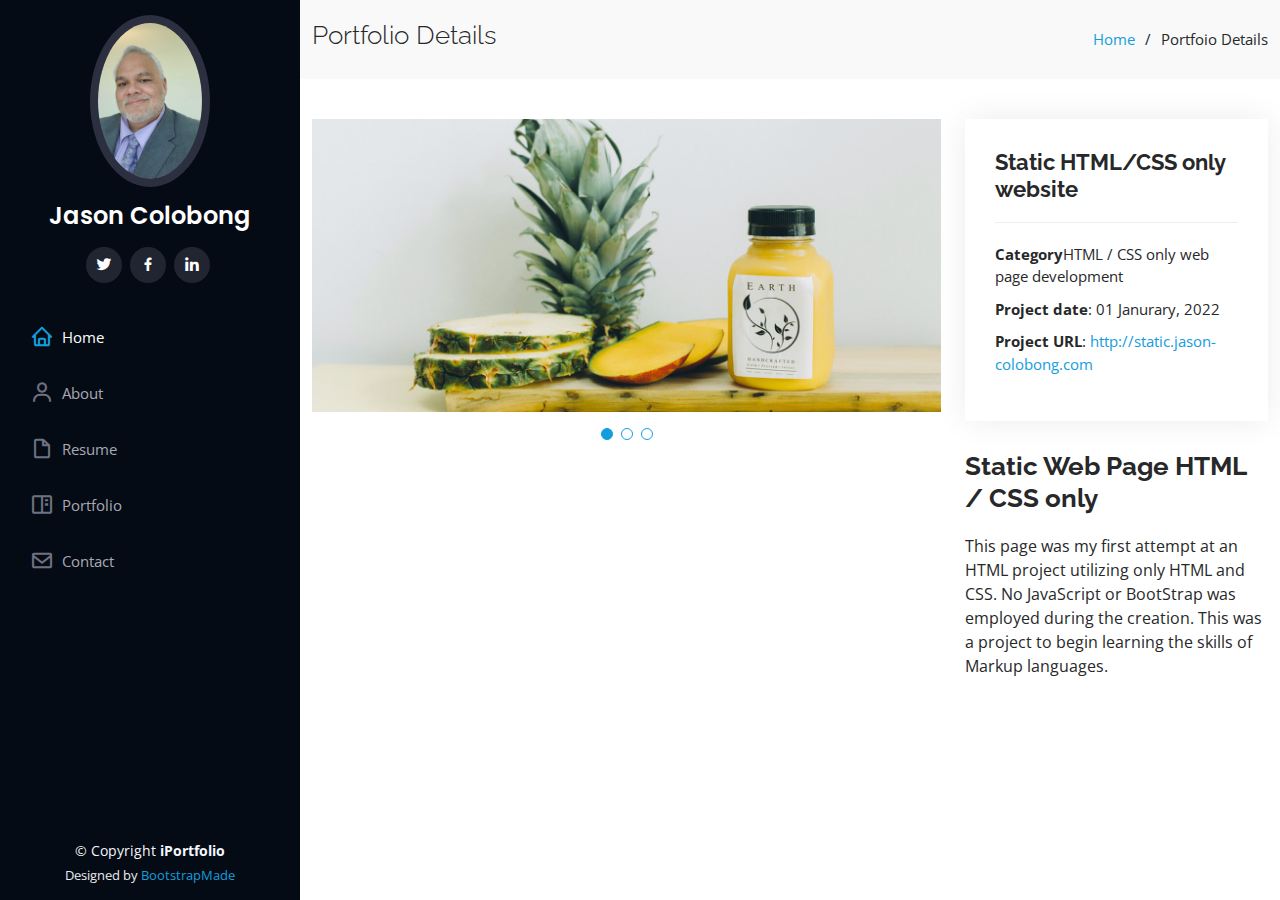
<file: Profile.MVC.UI/_Archive/portfolio-details-GitHub.html>
﻿<!DOCTYPE html>
<html lang="en">

<head>
  <meta charset="utf-8">
  <meta content="width=device-width, initial-scale=1.0" name="viewport">

  <title>Portfolio Details - Jason Colobong</title>
  <meta content="" name="description">
  <meta content="full stack web developer, developer, programmer, web design, portfolio, resume, centriq" name="keywords">

  <!-- Favicons -->
  <link href="assets/img/favicon.png" rel="icon">
  <link href="assets/img/apple-touch-icon.png" rel="apple-touch-icon">

  <!-- Google Fonts -->
  <link href="https://fonts.googleapis.com/css?family=Open+Sans:300,300i,400,400i,600,600i,700,700i|Raleway:300,300i,400,400i,500,500i,600,600i,700,700i|Poppins:300,300i,400,400i,500,500i,600,600i,700,700i" rel="stylesheet">

  <!-- Vendor CSS Files -->
  <link href="assets/vendor/aos/aos.css" rel="stylesheet">
  <link href="assets/vendor/bootstrap/css/bootstrap.min.css" rel="stylesheet">
  <link href="assets/vendor/bootstrap-icons/bootstrap-icons.css" rel="stylesheet">
  <link href="assets/vendor/boxicons/css/boxicons.min.css" rel="stylesheet">
  <link href="assets/vendor/glightbox/css/glightbox.min.css" rel="stylesheet">
  <link href="assets/vendor/swiper/swiper-bundle.min.css" rel="stylesheet">

  <!-- Template Main CSS File -->
  <link href="assets/css/style.css" rel="stylesheet">

  <!-- =======================================================
  * Template Name: iPortfolio - v3.7.0
  * Template URL: https://bootstrapmade.com/iportfolio-bootstrap-portfolio-websites-template/
  * Author: BootstrapMade.com
  * License: https://bootstrapmade.com/license/
  ======================================================== -->
</head>

<body>

  <!-- ======= Mobile nav toggle button ======= -->
  <i class="bi bi-list mobile-nav-toggle d-xl-none"></i>

  <!-- ======= Header ======= -->
  <header id="header">
    <div class="d-flex flex-column">

      <div class="profile">
        <img src="assets/img/classmates/TempProfilePhotoPlaceHolder.jpg" alt="" class="img-fluid rounded-circle">
        <h1 class="text-light"><a href="index.html">Jason Colobong</a></h1>
        <div class="social-links mt-3 text-center">
          <a href="#" class="twitter"><i class="bx bxl-twitter"></i></a>
          <a href="#" class="facebook"><i class="bx bxl-facebook"></i></a>
          <!--<a href="#" class="instagram"><i class="bx bxl-instagram"></i></a>-->
          
          <a href="#" class="linkedin"><i class="bx bxl-linkedin"></i></a>
        </div>
      </div>

      <nav id="navbar" class="nav-menu navbar">
        <ul>
          <li><a href="#hero" class="nav-link scrollto active"><i class="bx bx-home"></i> <span>Home</span></a></li>
          <li><a href="#about" class="nav-link scrollto"><i class="bx bx-user"></i> <span>About</span></a></li>
          <li><a href="#resume" class="nav-link scrollto"><i class="bx bx-file-blank"></i> <span>Resume</span></a></li>
          <li><a href="#portfolio" class="nav-link scrollto"><i class="bx bx-book-content"></i> <span>Portfolio</span></a></li>
          <!--<li><a href="#services" class="nav-link scrollto"><i class="bx bx-server"></i> <span>Services</span></a></li>-->
          <li><a href="#contact" class="nav-link scrollto"><i class="bx bx-envelope"></i> <span>Contact</span></a></li>
        </ul>
      </nav><!-- .nav-menu -->
    </div>
  </header><!-- End Header -->

  <main id="main">

    <!-- ======= Breadcrumbs ======= -->
    <section id="breadcrumbs" class="breadcrumbs">
      <div class="container">

        <div class="d-flex justify-content-between align-items-center">
          <h2>Portfolio Details</h2>
          <ol>
            <li><a href="index.html">Home</a></li>
            <li>Portfoio Details</li>
          </ol>
        </div>

      </div>
    </section><!-- End Breadcrumbs -->

    <!-- ======= Portfolio Details Section ======= -->
    <section id="portfolio-details" class="portfolio-details">
      <div class="container">

        <div class="row gy-4">

          <div class="col-lg-8">
            <div class="portfolio-details-slider swiper">
              <div class="swiper-wrapper align-items-center">

                <div class="swiper-slide">
                  <img src="assets/img/portfolio/portfolio-details-1.jpg" alt="">
                </div>

                <div class="swiper-slide">
                  <img src="assets/img/portfolio/portfolio-details-2.jpg" alt="">
                </div>

                <div class="swiper-slide">
                  <img src="assets/img/portfolio/portfolio-details-3.jpg" alt="">
                </div>

              </div>
              <div class="swiper-pagination"></div>
            </div>
          </div>

          <div class="col-lg-4">
            <div class="portfolio-info">
              <h3>Static HTML/CSS only website</h3>
              <ul>
                <li><strong>Category</strong>HTML / CSS only web page development</li>
                <!--<li><strong>Client</strong>: </li>-->
                <li><strong>Project date</strong>: 01 Janurary, 2022</li>
                <li><strong>Project URL</strong>: <a href="http://www.static.jason-colobong.com">http://static.jason-colobong.com</a></li>
              </ul>
            </div>
            <div class="portfolio-description">
              <h2>Static Web Page HTML / CSS only</h2>
              <p>
                 This page was my first attempt at an HTML project utilizing only HTML and CSS. No JavaScript or BootStrap was employed during the creation. This was a project to begin learning the skills of Markup languages.
                  
              </p>
            </div>
          </div>

        </div>

      </div>
    </section><!-- End Portfolio Details Section -->

  </main><!-- End #main -->

  <!-- ======= Footer ======= -->
  <footer id="footer">
    <div class="container">
      <div class="copyright">
        &copy; Copyright <strong><span>iPortfolio</span></strong>
      </div>
      <div class="credits">
        <!-- All the links in the footer should remain intact. -->
        <!-- You can delete the links only if you purchased the pro version. -->
        <!-- Licensing information: https://bootstrapmade.com/license/ -->
        <!-- Purchase the pro version with working PHP/AJAX contact form: https://bootstrapmade.com/iportfolio-bootstrap-portfolio-websites-template/ -->
        Designed by <a href="https://bootstrapmade.com/">BootstrapMade</a>
      </div>
    </div>
  </footer><!-- End  Footer -->

  <a href="#" class="back-to-top d-flex align-items-center justify-content-center"><i class="bi bi-arrow-up-short"></i></a>

  <!-- Vendor JS Files -->
  <script src="assets/vendor/purecounter/purecounter.js"></script>
  <script src="assets/vendor/aos/aos.js"></script>
  <script src="assets/vendor/bootstrap/js/bootstrap.bundle.min.js"></script>
  <script src="assets/vendor/glightbox/js/glightbox.min.js"></script>
  <script src="assets/vendor/isotope-layout/isotope.pkgd.min.js"></script>
  <script src="assets/vendor/swiper/swiper-bundle.min.js"></script>
  <script src="assets/vendor/typed.js/typed.min.js"></script>
  <script src="assets/vendor/waypoints/noframework.waypoints.js"></script>
  <script src="assets/vendor/php-email-form/validate.js"></script>

  <!-- Template Main JS File -->
  <script src="assets/js/main.js"></script>

</body>

</html>
</file>
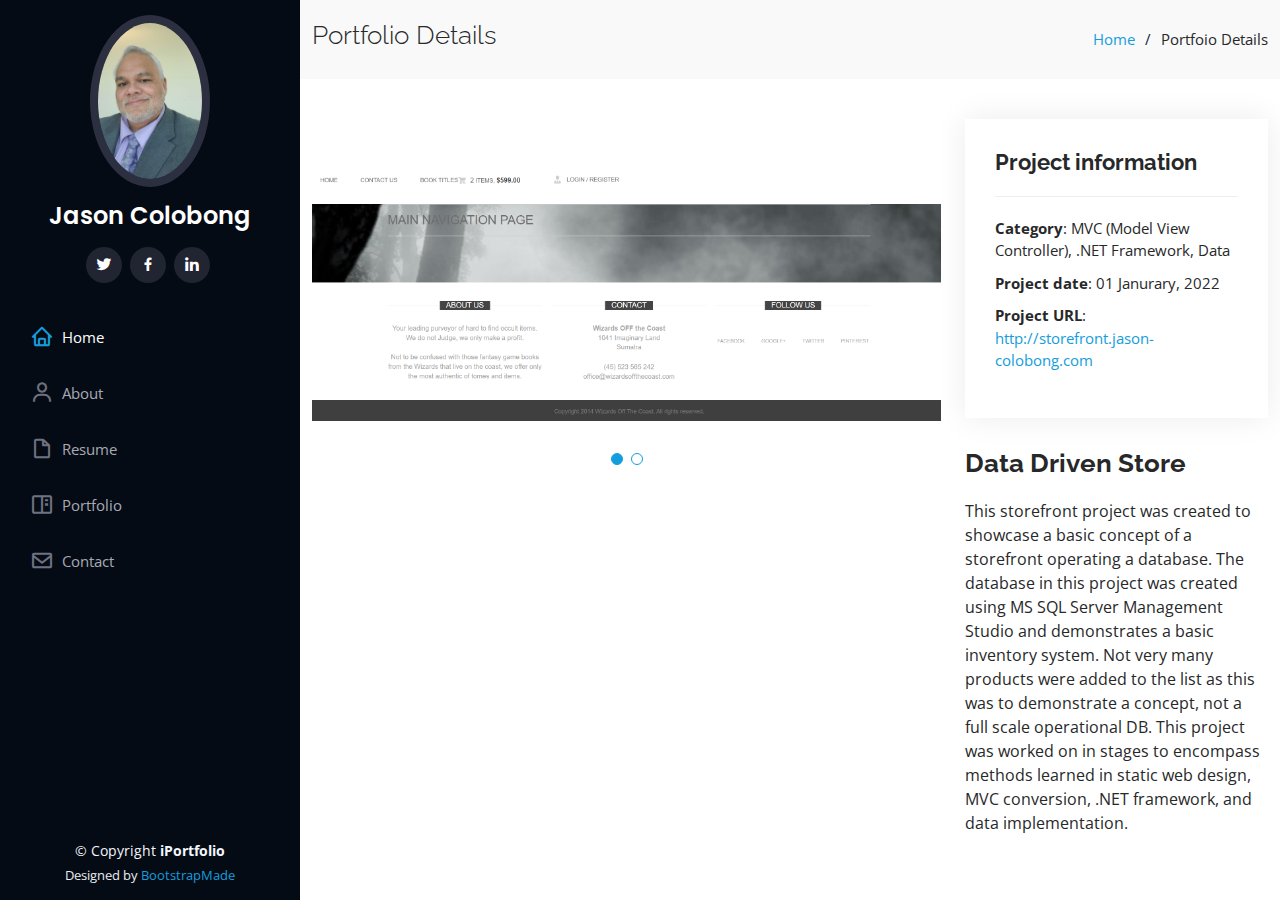
<file: Profile.MVC.UI/_Archive/portfolio-details-Storefront.html>
﻿<!DOCTYPE html>
<html lang="en">

<head>
  <meta charset="utf-8">
  <meta content="width=device-width, initial-scale=1.0" name="viewport">

  <title>Portfolio Details - Jason Colobong</title>
  <meta content="" name="description">
  <meta content="full stack web developer, developer, programmer, web design, portfolio, resume, centriq" name="keywords">

  <!-- Favicons -->
  <link href="assets/img/favicon.png" rel="icon">
  <link href="assets/img/apple-touch-icon.png" rel="apple-touch-icon">

  <!-- Google Fonts -->
  <link href="https://fonts.googleapis.com/css?family=Open+Sans:300,300i,400,400i,600,600i,700,700i|Raleway:300,300i,400,400i,500,500i,600,600i,700,700i|Poppins:300,300i,400,400i,500,500i,600,600i,700,700i" rel="stylesheet">

  <!-- Vendor CSS Files -->
  <link href="assets/vendor/aos/aos.css" rel="stylesheet">
  <link href="assets/vendor/bootstrap/css/bootstrap.min.css" rel="stylesheet">
  <link href="assets/vendor/bootstrap-icons/bootstrap-icons.css" rel="stylesheet">
  <link href="assets/vendor/boxicons/css/boxicons.min.css" rel="stylesheet">
  <link href="assets/vendor/glightbox/css/glightbox.min.css" rel="stylesheet">
  <link href="assets/vendor/swiper/swiper-bundle.min.css" rel="stylesheet">

  <!-- Template Main CSS File -->
  <link href="assets/css/style.css" rel="stylesheet">

  <!-- =======================================================
  * Template Name: iPortfolio - v3.7.0
  * Template URL: https://bootstrapmade.com/iportfolio-bootstrap-portfolio-websites-template/
  * Author: BootstrapMade.com
  * License: https://bootstrapmade.com/license/
  ======================================================== -->
</head>

<body>

  <!-- ======= Mobile nav toggle button ======= -->
  <i class="bi bi-list mobile-nav-toggle d-xl-none"></i>

  <!-- ======= Header ======= -->
  <header id="header">
    <div class="d-flex flex-column">

      <div class="profile">
        <img src="assets/img/classmates/TempProfilePhotoPlaceHolder.jpg" alt="" class="img-fluid rounded-circle">
        <h1 class="text-light"><a href="index.html">Jason Colobong</a></h1>
        <div class="social-links mt-3 text-center">
          <a href="#" class="twitter"><i class="bx bxl-twitter"></i></a>
          <a href="#" class="facebook"><i class="bx bxl-facebook"></i></a>
          <!--<a href="#" class="instagram"><i class="bx bxl-instagram"></i></a>-->
          
          <a href="#" class="linkedin"><i class="bx bxl-linkedin"></i></a>
        </div>
      </div>

      <nav id="navbar" class="nav-menu navbar">
        <ul>
          <li><a href="#hero" class="nav-link scrollto active"><i class="bx bx-home"></i> <span>Home</span></a></li>
          <li><a href="#about" class="nav-link scrollto"><i class="bx bx-user"></i> <span>About</span></a></li>
          <li><a href="#resume" class="nav-link scrollto"><i class="bx bx-file-blank"></i> <span>Resume</span></a></li>
          <li><a href="#portfolio" class="nav-link scrollto"><i class="bx bx-book-content"></i> <span>Portfolio</span></a></li>
          <!--<li><a href="#services" class="nav-link scrollto"><i class="bx bx-server"></i> <span>Services</span></a></li>-->
          <li><a href="#contact" class="nav-link scrollto"><i class="bx bx-envelope"></i> <span>Contact</span></a></li>
        </ul>
      </nav><!-- .nav-menu -->
    </div>
  </header><!-- End Header -->

  <main id="main">

    <!-- ======= Breadcrumbs ======= -->
    <section id="breadcrumbs" class="breadcrumbs">
      <div class="container">

        <div class="d-flex justify-content-between align-items-center">
          <h2>Portfolio Details</h2>
          <ol>
            <li><a href="index.html">Home</a></li>
            <li>Portfoio Details</li>
          </ol>
        </div>

      </div>
    </section><!-- End Breadcrumbs -->

    <!-- ======= Portfolio Details Section ======= -->
    <section id="portfolio-details" class="portfolio-details">
      <div class="container">

        <div class="row gy-4">

          <div class="col-lg-8">
            <div class="portfolio-details-slider swiper">
              <div class="swiper-wrapper align-items-center">

                <!--<div class="swiper-slide">
                  <img src="assets/img/portfolio/portfolio-details-1.jpg" alt="">
                </div>-->

                <div class="swiper-slide">
                  <img src="assets/img/storefront.png" alt="Picture of website home page">
                </div>

                <div class="swiper-slide">
                  <img src="assets/img/BookStoreSchema.png" alt="Diagram of Database">
                </div>

              </div>
              <div class="swiper-pagination"></div>
            </div>
          </div>

          <div class="col-lg-4">
            <div class="portfolio-info">
              <h3>Project information</h3>
              <ul>
                <li><strong>Category</strong>: MVC (Model View Controller), .NET Framework, Data</li>
                <!--<li><strong>Client</strong>: </li>-->
                <li><strong>Project date</strong>: 01 Janurary, 2022</li>
                <li><strong>Project URL</strong>: <a href="http://storefront.jason-colobong.com">http://storefront.jason-colobong.com</a></li>
              </ul>
            </div>
            <div class="portfolio-description">
              <h2>Data Driven Store</h2>
              <p>
                  This storefront project was created to showcase a basic concept of a storefront operating a database. The database in this project was created using MS SQL Server Management Studio and demonstrates a basic inventory system. Not very many products were added to the list as this was to demonstrate a concept, not a full scale operational DB. This project was worked on in stages to encompass methods learned in static web design, MVC conversion, .NET framework, and data implementation. 
              </p>
            </div>
          </div>

        </div>

      </div>
    </section><!-- End Portfolio Details Section -->

  </main><!-- End #main -->

  <!-- ======= Footer ======= -->
  <footer id="footer">
    <div class="container">
      <div class="copyright">
        &copy; Copyright <strong><span>iPortfolio</span></strong>
      </div>
      <div class="credits">
        <!-- All the links in the footer should remain intact. -->
        <!-- You can delete the links only if you purchased the pro version. -->
        <!-- Licensing information: https://bootstrapmade.com/license/ -->
        <!-- Purchase the pro version with working PHP/AJAX contact form: https://bootstrapmade.com/iportfolio-bootstrap-portfolio-websites-template/ -->
        Designed by <a href="https://bootstrapmade.com/">BootstrapMade</a>
      </div>
    </div>
  </footer><!-- End  Footer -->

  <a href="#" class="back-to-top d-flex align-items-center justify-content-center"><i class="bi bi-arrow-up-short"></i></a>

  <!-- Vendor JS Files -->
  <script src="assets/vendor/purecounter/purecounter.js"></script>
  <script src="assets/vendor/aos/aos.js"></script>
  <script src="assets/vendor/bootstrap/js/bootstrap.bundle.min.js"></script>
  <script src="assets/vendor/glightbox/js/glightbox.min.js"></script>
  <script src="assets/vendor/isotope-layout/isotope.pkgd.min.js"></script>
  <script src="assets/vendor/swiper/swiper-bundle.min.js"></script>
  <script src="assets/vendor/typed.js/typed.min.js"></script>
  <script src="assets/vendor/waypoints/noframework.waypoints.js"></script>
  <script src="assets/vendor/php-email-form/validate.js"></script>

  <!-- Template Main JS File -->
  <script src="assets/js/main.js"></script>

</body>

</html>
</file>
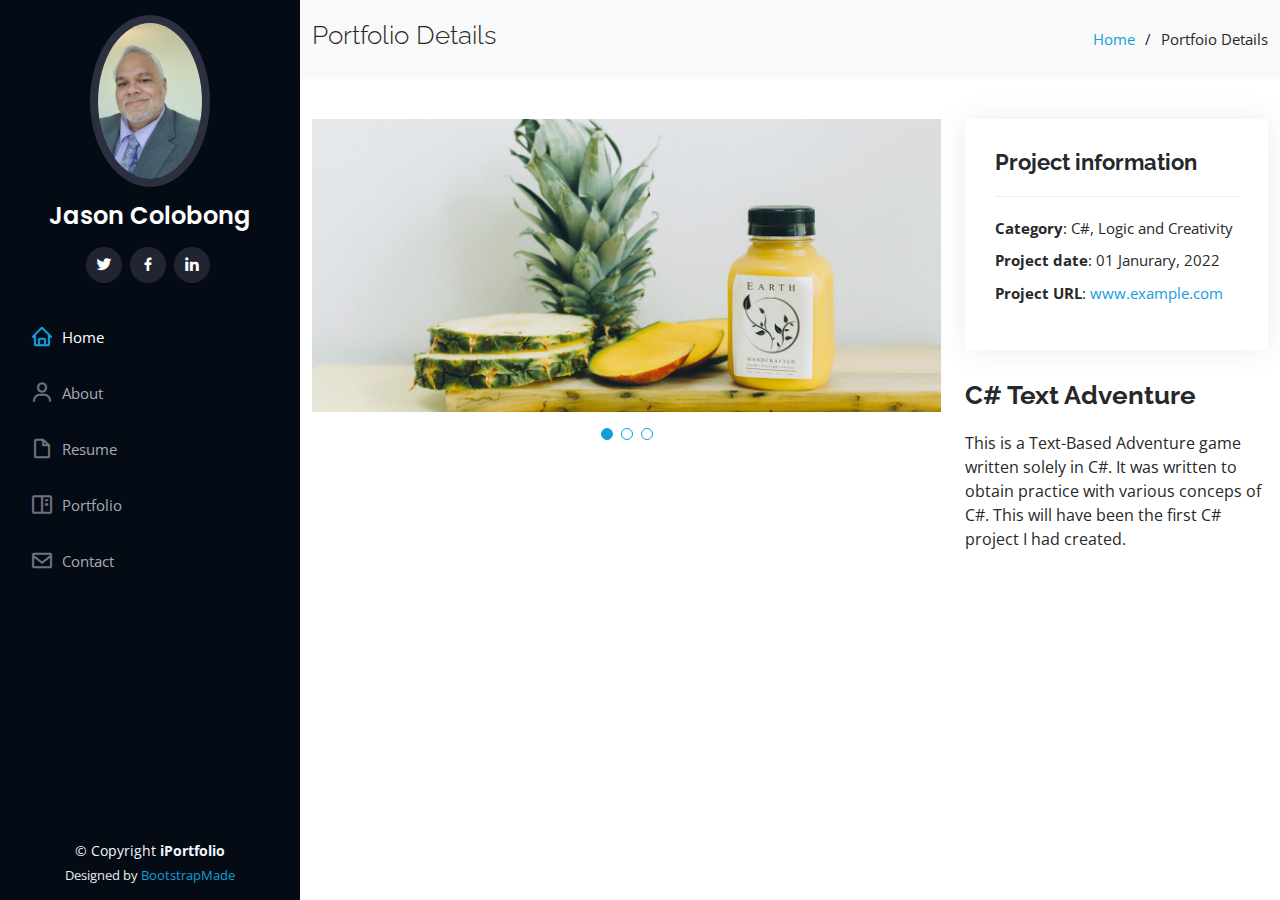
<file: Profile.MVC.UI/_Archive/portfolio-details.html>
﻿<!DOCTYPE html>
<html lang="en">

<head>
  <meta charset="utf-8">
  <meta content="width=device-width, initial-scale=1.0" name="viewport">

  <title>Portfolio Details - Jason Colobong</title>
  <meta content="" name="description">
  <meta content="full stack web developer, developer, programmer, web design, portfolio, resume, centriq" name="keywords">

  <!-- Favicons -->
  <link href="assets/img/favicon.png" rel="icon">
  <link href="assets/img/apple-touch-icon.png" rel="apple-touch-icon">

  <!-- Google Fonts -->
  <link href="https://fonts.googleapis.com/css?family=Open+Sans:300,300i,400,400i,600,600i,700,700i|Raleway:300,300i,400,400i,500,500i,600,600i,700,700i|Poppins:300,300i,400,400i,500,500i,600,600i,700,700i" rel="stylesheet">

  <!-- Vendor CSS Files -->
  <link href="assets/vendor/aos/aos.css" rel="stylesheet">
  <link href="assets/vendor/bootstrap/css/bootstrap.min.css" rel="stylesheet">
  <link href="assets/vendor/bootstrap-icons/bootstrap-icons.css" rel="stylesheet">
  <link href="assets/vendor/boxicons/css/boxicons.min.css" rel="stylesheet">
  <link href="assets/vendor/glightbox/css/glightbox.min.css" rel="stylesheet">
  <link href="assets/vendor/swiper/swiper-bundle.min.css" rel="stylesheet">

  <!-- Template Main CSS File -->
  <link href="assets/css/style.css" rel="stylesheet">

  <!-- =======================================================
  * Template Name: iPortfolio - v3.7.0
  * Template URL: https://bootstrapmade.com/iportfolio-bootstrap-portfolio-websites-template/
  * Author: BootstrapMade.com
  * License: https://bootstrapmade.com/license/
  ======================================================== -->
</head>

<body>

  <!-- ======= Mobile nav toggle button ======= -->
  <i class="bi bi-list mobile-nav-toggle d-xl-none"></i>

  <!-- ======= Header ======= -->
  <header id="header">
    <div class="d-flex flex-column">

      <div class="profile">
        <img src="assets/img/classmates/TempProfilePhotoPlaceHolder.jpg" alt="" class="img-fluid rounded-circle">
        <h1 class="text-light"><a href="index.html">Jason Colobong</a></h1>
        <div class="social-links mt-3 text-center">
          <a href="#" class="twitter"><i class="bx bxl-twitter"></i></a>
          <a href="#" class="facebook"><i class="bx bxl-facebook"></i></a>
          <!--<a href="#" class="instagram"><i class="bx bxl-instagram"></i></a>-->
          
          <a href="#" class="linkedin"><i class="bx bxl-linkedin"></i></a>
        </div>
      </div>

      <nav id="navbar" class="nav-menu navbar">
        <ul>
          <li><a href="#hero" class="nav-link scrollto active"><i class="bx bx-home"></i> <span>Home</span></a></li>
          <li><a href="#about" class="nav-link scrollto"><i class="bx bx-user"></i> <span>About</span></a></li>
          <li><a href="#resume" class="nav-link scrollto"><i class="bx bx-file-blank"></i> <span>Resume</span></a></li>
          <li><a href="#portfolio" class="nav-link scrollto"><i class="bx bx-book-content"></i> <span>Portfolio</span></a></li>
          <!--<li><a href="#services" class="nav-link scrollto"><i class="bx bx-server"></i> <span>Services</span></a></li>-->
          <li><a href="#contact" class="nav-link scrollto"><i class="bx bx-envelope"></i> <span>Contact</span></a></li>
        </ul>
      </nav><!-- .nav-menu -->
    </div>
  </header><!-- End Header -->

  <main id="main">

    <!-- ======= Breadcrumbs ======= -->
    <section id="breadcrumbs" class="breadcrumbs">
      <div class="container">

        <div class="d-flex justify-content-between align-items-center">
          <h2>Portfolio Details</h2>
          <ol>
            <li><a href="index.html">Home</a></li>
            <li>Portfoio Details</li>
          </ol>
        </div>

      </div>
    </section><!-- End Breadcrumbs -->

    <!-- ======= Portfolio Details Section ======= -->
    <section id="portfolio-details" class="portfolio-details">
      <div class="container">

        <div class="row gy-4">

          <div class="col-lg-8">
            <div class="portfolio-details-slider swiper">
              <div class="swiper-wrapper align-items-center">

                <div class="swiper-slide">
                  <img src="assets/img/portfolio/portfolio-details-1.jpg" alt="">
                </div>

                <div class="swiper-slide">
                  <img src="assets/img/portfolio/portfolio-details-2.jpg" alt="">
                </div>

                <div class="swiper-slide">
                  <img src="assets/img/portfolio/portfolio-details-3.jpg" alt="">
                </div>

              </div>
              <div class="swiper-pagination"></div>
            </div>
          </div>

          <div class="col-lg-4">
            <div class="portfolio-info">
              <h3>Project information</h3>
              <ul>
                <li><strong>Category</strong>: C#, Logic and Creativity</li>
                <!--<li><strong>Client</strong>: </li>-->
                <li><strong>Project date</strong>: 01 Janurary, 2022</li>
                <li><strong>Project URL</strong>: <a href="#">www.example.com</a></li>
              </ul>
            </div>
            <div class="portfolio-description">
              <h2>C# Text Adventure</h2>
              <p>
                  This is a Text-Based Adventure game written solely in C#. It was written to obtain practice with various conceps of C#. This will have been the first C# project I had created.
              </p>
            </div>
          </div>

        </div>

      </div>
    </section><!-- End Portfolio Details Section -->

  </main><!-- End #main -->

  <!-- ======= Footer ======= -->
  <footer id="footer">
    <div class="container">
      <div class="copyright">
        &copy; Copyright <strong><span>iPortfolio</span></strong>
      </div>
      <div class="credits">
        <!-- All the links in the footer should remain intact. -->
        <!-- You can delete the links only if you purchased the pro version. -->
        <!-- Licensing information: https://bootstrapmade.com/license/ -->
        <!-- Purchase the pro version with working PHP/AJAX contact form: https://bootstrapmade.com/iportfolio-bootstrap-portfolio-websites-template/ -->
        Designed by <a href="https://bootstrapmade.com/">BootstrapMade</a>
      </div>
    </div>
  </footer><!-- End  Footer -->

  <a href="#" class="back-to-top d-flex align-items-center justify-content-center"><i class="bi bi-arrow-up-short"></i></a>

  <!-- Vendor JS Files -->
  <script src="assets/vendor/purecounter/purecounter.js"></script>
  <script src="assets/vendor/aos/aos.js"></script>
  <script src="assets/vendor/bootstrap/js/bootstrap.bundle.min.js"></script>
  <script src="assets/vendor/glightbox/js/glightbox.min.js"></script>
  <script src="assets/vendor/isotope-layout/isotope.pkgd.min.js"></script>
  <script src="assets/vendor/swiper/swiper-bundle.min.js"></script>
  <script src="assets/vendor/typed.js/typed.min.js"></script>
  <script src="assets/vendor/waypoints/noframework.waypoints.js"></script>
  <script src="assets/vendor/php-email-form/validate.js"></script>

  <!-- Template Main JS File -->
  <script src="assets/js/main.js"></script>

</body>

</html>
</file>
<file: Profile.MVC.UI/_Archive/assets/css/style.css>
/**
* Template Name: iPortfolio - v3.7.0
* Template URL: https://bootstrapmade.com/iportfolio-bootstrap-portfolio-websites-template/
* Author: BootstrapMade.com
* License: https://bootstrapmade.com/license/
*/

/*--------------------------------------------------------------
# General
--------------------------------------------------------------*/
body {
    font-family: "Open Sans", sans-serif;
    color: #272829;
}

a {
    color: #149ddd;
    text-decoration: none;
}

    a:hover {
        color: #37b3ed;
        text-decoration: none;
    }

h1, h2, h3, h4, h5, h6 {
    font-family: "Raleway", sans-serif;
}

/*--------------------------------------------------------------
# Back to top button
--------------------------------------------------------------*/
.back-to-top {
    position: fixed;
    visibility: hidden;
    opacity: 0;
    right: 15px;
    bottom: 15px;
    z-index: 996;
    background: #149ddd;
    width: 40px;
    height: 40px;
    border-radius: 50px;
    transition: all 0.4s;
}

    .back-to-top i {
        font-size: 28px;
        color: #fff;
        line-height: 0;
    }

    .back-to-top:hover {
        background: #2eafec;
        color: #fff;
    }

    .back-to-top.active {
        visibility: visible;
        opacity: 1;
    }

/*--------------------------------------------------------------
# Header
--------------------------------------------------------------*/
#header {
    position: fixed;
    top: 0;
    left: 0;
    bottom: 0;
    width: 300px;
    transition: all ease-in-out 0.5s;
    z-index: 9997;
    transition: all 0.5s;
    padding: 0 15px;
    background: #040b14;
    overflow-y: auto;
}

    #header .profile img {
        margin: 15px auto;
        display: block;
        width: 120px;
        border: 8px solid #2c2f3f;
    }

    #header .profile h1 {
        font-size: 24px;
        margin: 0;
        padding: 0;
        font-weight: 600;
        -moz-text-align-last: center;
        text-align-last: center;
        font-family: "Poppins", sans-serif;
    }

        #header .profile h1 a, #header .profile h1 a:hover {
            color: #fff;
            text-decoration: none;
        }

    #header .profile .social-links a {
        font-size: 18px;
        display: inline-block;
        background: #212431;
        color: #fff;
        line-height: 1;
        padding: 8px 0;
        margin-right: 4px;
        border-radius: 50%;
        text-align: center;
        width: 36px;
        height: 36px;
        transition: 0.3s;
    }

        #header .profile .social-links a:hover {
            background: #149ddd;
            color: #fff;
            text-decoration: none;
        }

#main {
    margin-left: 300px;
}

@media (max-width: 1199px) {
    #header {
        left: -300px;
    }

    #main {
        margin-left: 0;
    }
}
/*--------------------------------------------------------------
# Navigation Menu
--------------------------------------------------------------*/
/* Desktop Navigation */
.nav-menu {
    padding: 30px 0 0 0;
}

    .nav-menu * {
        margin: 0;
        padding: 0;
        list-style: none;
    }

    .nav-menu > ul > li {
        position: relative;
        white-space: nowrap;
    }

    .nav-menu a, .nav-menu a:focus {
        display: flex;
        align-items: center;
        color: #a8a9b4;
        padding: 12px 15px;
        margin-bottom: 8px;
        transition: 0.3s;
        font-size: 15px;
    }

        .nav-menu a i, .nav-menu a:focus i {
            font-size: 24px;
            padding-right: 8px;
            color: #6f7180;
        }

        .nav-menu a:hover, .nav-menu .active, .nav-menu .active:focus, .nav-menu li:hover > a {
            text-decoration: none;
            color: #fff;
        }

            .nav-menu a:hover i, .nav-menu .active i, .nav-menu .active:focus i, .nav-menu li:hover > a i {
                color: #149ddd;
            }

/* Mobile Navigation */
.mobile-nav-toggle {
    position: fixed;
    right: 15px;
    top: 15px;
    z-index: 9998;
    border: 0;
    font-size: 24px;
    transition: all 0.4s;
    outline: none !important;
    background-color: #149ddd;
    color: #fff;
    width: 40px;
    height: 40px;
    display: inline-flex;
    align-items: center;
    justify-content: center;
    line-height: 0;
    border-radius: 50px;
    cursor: pointer;
}

.mobile-nav-active {
    overflow: hidden;
}

    .mobile-nav-active #header {
        left: 0;
    }

/*--------------------------------------------------------------
# Hero Section
--------------------------------------------------------------*/
#hero {
    width: 100%;
    height: 100vh;
    background: url("../img/tech.jpg") top center;
    
    background-size: cover;
}

    #hero:before {
        content: "";
        background: rgba(5, 13, 24, 0.3);
        position: absolute;
        bottom: 0;
        top: 0;
        left: 0;
        right: 0;
        z-index: 1;
    }

    #hero .hero-container {
        position: relative;
        z-index: 2;
        min-width: 300px;
    }

    #hero h1 {
        margin: 0 0 10px 0;
        font-size: 64px;
        font-weight: 700;
        line-height: 56px;
        color: #fff;
    }

    #hero p {
        color: #fff;
        margin-bottom: 50px;
        font-size: 26px;
        font-family: "Poppins", sans-serif;
    }

        #hero p span {
            color: #fff;
            padding-bottom: 4px;
            letter-spacing: 1px;
            border-bottom: 3px solid #149ddd;
        }

@media (min-width: 1024px) {
    #hero {
        background-attachment: fixed;
    }
}

@media (max-width: 768px) {
    #hero h1 {
        font-size: 28px;
        line-height: 36px;
    }

    #hero h2 {
        font-size: 18px;
        line-height: 24px;
        margin-bottom: 30px;
    }
}

/*--------------------------------------------------------------
# Sections General
--------------------------------------------------------------*/
section {
    padding: 60px 0;
    overflow: hidden;
}

.section-bg {
    background: #f5f8fd;
}

.section-title {
    padding-bottom: 30px;
}

    .section-title h2 {
        font-size: 32px;
        font-weight: bold;
        margin-bottom: 20px;
        padding-bottom: 20px;
        position: relative;
        color: #173b6c;
    }

        .section-title h2::after {
            content: "";
            position: absolute;
            display: block;
            width: 50px;
            height: 3px;
            background: #149ddd;
            bottom: 0;
            left: 0;
        }

    .section-title p {
        margin-bottom: 0;
    }

/*--------------------------------------------------------------
# About
--------------------------------------------------------------*/
.about .content h3 {
    font-weight: 700;
    font-size: 26px;
    color: #173b6c;
}

.about .content ul {
    list-style: none;
    padding: 0;
}

    .about .content ul li {
        margin-bottom: 20px;
        display: flex;
        align-items: center;
    }

    .about .content ul strong {
        margin-right: 10px;
    }

    .about .content ul i {
        font-size: 16px;
        margin-right: 5px;
        color: #149ddd;
        line-height: 0;
    }

.about .content p:last-child {
    margin-bottom: 0;
}

/*--------------------------------------------------------------
# Facts
--------------------------------------------------------------*/
.facts {
    padding-bottom: 30px;
}

    .facts .count-box {
        padding: 30px;
        width: 100%;
    }

        .facts .count-box i {
            display: block;
            font-size: 44px;
            color: #149ddd;
            float: left;
            line-height: 0;
        }

        .facts .count-box span {
            font-size: 48px;
            line-height: 40px;
            display: block;
            font-weight: 700;
            color: #050d18;
            margin-left: 60px;
        }

        .facts .count-box p {
            padding: 15px 0 0 0;
            margin: 0 0 0 60px;
            font-family: "Raleway", sans-serif;
            font-size: 14px;
            color: #122f57;
        }

        .facts .count-box a {
            font-weight: 600;
            display: block;
            margin-top: 20px;
            color: #122f57;
            font-size: 15px;
            font-family: "Poppins", sans-serif;
            transition: ease-in-out 0.3s;
        }

            .facts .count-box a:hover {
                color: #1f5297;
            }

/*--------------------------------------------------------------
# Akills
--------------------------------------------------------------*/
.skills .progress {
    height: 60px;
    display: block;
    background: none;
    border-radius: 0;
}

    .skills .progress .skill {
        padding: 0;
        margin: 0 0 6px 0;
        text-transform: uppercase;
        display: block;
        font-weight: 600;
        font-family: "Poppins", sans-serif;
        color: #050d18;
    }

        .skills .progress .skill .val {
            float: right;
            font-style: normal;
        }

.skills .progress-bar-wrap {
    background: #dce8f8;
    height: 10px;
}

.skills .progress-bar {
    width: 1px;
    height: 10px;
    transition: 0.9s;
    background-color: #149ddd;
}

/*--------------------------------------------------------------
# Resume
--------------------------------------------------------------*/
.resume .resume-title {
    font-size: 26px;
    font-weight: 700;
    margin-top: 20px;
    margin-bottom: 20px;
    color: #050d18;
}

.resume .resume-item {
    padding: 0 0 20px 20px;
    margin-top: -2px;
    border-left: 2px solid #1f5297;
    position: relative;
}

    .resume .resume-item h4 {
        line-height: 18px;
        font-size: 18px;
        font-weight: 600;
        text-transform: uppercase;
        font-family: "Poppins", sans-serif;
        color: #050d18;
        margin-bottom: 10px;
    }

    .resume .resume-item h5 {
        font-size: 16px;
        background: #e4edf9;
        padding: 5px 15px;
        display: inline-block;
        font-weight: 600;
        margin-bottom: 10px;
    }

    .resume .resume-item ul {
        padding-left: 20px;
    }

        .resume .resume-item ul li {
            padding-bottom: 10px;
        }

    .resume .resume-item:last-child {
        padding-bottom: 0;
    }

    .resume .resume-item::before {
        content: "";
        position: absolute;
        width: 16px;
        height: 16px;
        border-radius: 50px;
        left: -9px;
        top: 0;
        background: #fff;
        border: 2px solid #1f5297;
    }

/*--------------------------------------------------------------
# Portfolio
--------------------------------------------------------------*/
.portfolio .portfolio-item {
    margin-bottom: 30px;
}

.portfolio #portfolio-flters {
    padding: 0;
    margin: 0 auto 35px auto;
    list-style: none;
    text-align: center;
    background: #fff;
    border-radius: 50px;
    padding: 2px 15px;
}

    .portfolio #portfolio-flters li {
        cursor: pointer;
        display: inline-block;
        padding: 10px 15px 8px 15px;
        font-size: 14px;
        font-weight: 600;
        line-height: 1;
        text-transform: uppercase;
        color: #272829;
        margin-bottom: 5px;
        transition: all 0.3s ease-in-out;
    }

        .portfolio #portfolio-flters li:hover, .portfolio #portfolio-flters li.filter-active {
            color: #149ddd;
        }

        .portfolio #portfolio-flters li:last-child {
            margin-right: 0;
        }


.portfolio .portfolio-wrap {
    transition: 0.3s;
    position: relative;
    overflow: hidden;
    z-index: 1;
}

.portfolio-wrap::before img {
    width: 359.34px;
    height: 239.55px;
}

.portfolio .portfolio-wrap::before {
    content: "";
    background: rgba(255, 255, 255, 0.5);
    position: absolute;
    left: 0;
    right: 0;
    top: 0;
    bottom: 0;
    transition: all ease-in-out 0.3s;
    z-index: 2;
    opacity: 0;
}

.portfolio .portfolio-wrap .portfolio-links {
    opacity: 1;
    left: 0;
    right: 0;
    bottom: -60px;
    z-index: 3;
    position: absolute;
    transition: all ease-in-out 0.3s;
    display: flex;
    justify-content: center;
}

    .portfolio .portfolio-wrap .portfolio-links a {
        color: #fff;
        font-size: 28px;
        text-align: center;
        background: rgba(20, 157, 221, 0.75);
        transition: 0.3s;
        width: 50%;
    }

        .portfolio .portfolio-wrap .portfolio-links a:hover {
            background: rgba(20, 157, 221, 0.95);
        }

        .portfolio .portfolio-wrap .portfolio-links a + a {
            border-left: 1px solid #37b3ed;
        }

.portfolio .portfolio-wrap:hover::before {
    top: 0;
    left: 0;
    right: 0;
    bottom: 0;
    opacity: 1;
}

.portfolio .portfolio-wrap:hover .portfolio-links {
    opacity: 1;
    bottom: 0;
}



/*--------------------------------------------------------------
# Portfolio Details
--------------------------------------------------------------*/
.portfolio-details {
    padding-top: 40px;
}

    .portfolio-details .portfolio-details-slider img {
        width: 100%;
    }

    .portfolio-details .portfolio-details-slider .swiper-pagination {
        margin-top: 20px;
        position: relative;
    }

        .portfolio-details .portfolio-details-slider .swiper-pagination .swiper-pagination-bullet {
            width: 12px;
            height: 12px;
            background-color: #fff;
            opacity: 1;
            border: 1px solid #149ddd;
        }

        .portfolio-details .portfolio-details-slider .swiper-pagination .swiper-pagination-bullet-active {
            background-color: #149ddd;
        }

    .portfolio-details .portfolio-info {
        padding: 30px;
        box-shadow: 0px 0 30px rgba(5, 13, 24, 0.08);
    }

        .portfolio-details .portfolio-info h3 {
            font-size: 22px;
            font-weight: 700;
            margin-bottom: 20px;
            padding-bottom: 20px;
            border-bottom: 1px solid #eee;
        }

        .portfolio-details .portfolio-info ul {
            list-style: none;
            padding: 0;
            font-size: 15px;
        }

            .portfolio-details .portfolio-info ul li + li {
                margin-top: 10px;
            }

    .portfolio-details .portfolio-description {
        padding-top: 30px;
    }

        .portfolio-details .portfolio-description h2 {
            font-size: 26px;
            font-weight: 700;
            margin-bottom: 20px;
        }

        .portfolio-details .portfolio-description p {
            padding: 0;
        }

/*--------------------------------------------------------------
# Services
--------------------------------------------------------------*/
.services .icon-box {
    margin-bottom: 20px;
}

.services .icon {
    float: left;
    display: flex;
    align-items: center;
    justify-content: center;
    width: 54px;
    height: 54px;
    background: #149ddd;
    border-radius: 50%;
    transition: 0.5s;
    border: 1px solid #149ddd;
}

    .services .icon i {
        color: #fff;
        font-size: 24px;
        line-height: 0;
    }

.services .icon-box:hover .icon {
    background: #fff;
}

    .services .icon-box:hover .icon i {
        color: #149ddd;
    }

.services .title {
    margin-left: 80px;
    font-weight: 700;
    margin-bottom: 15px;
    font-size: 18px;
}

    .services .title a {
        color: #343a40;
    }

        .services .title a:hover {
            color: #149ddd;
        }

.services .description {
    margin-left: 80px;
    line-height: 24px;
    font-size: 14px;
}

/*--------------------------------------------------------------
# Testimonials
--------------------------------------------------------------*/
.testimonials .testimonials-carousel, .testimonials .testimonials-slider {
    overflow: hidden;
}

.testimonials .testimonial-item {
    box-sizing: content-box;
    text-align: center;
    min-height: 320px;
}

    .testimonials .testimonial-item .testimonial-img {
        width: 90px;
        border-radius: 50%;
        margin: 0 auto;
    }

    .testimonials .testimonial-item h3 {
        font-size: 18px;
        font-weight: bold;
        margin: 10px 0 5px 0;
        color: #111;
    }

    .testimonials .testimonial-item h4 {
        font-size: 14px;
        color: #999;
        margin: 0;
    }

    .testimonials .testimonial-item .quote-icon-left, .testimonials .testimonial-item .quote-icon-right {
        color: #c3e8fa;
        font-size: 26px;
    }

    .testimonials .testimonial-item .quote-icon-left {
        display: inline-block;
        left: -5px;
        position: relative;
    }

    .testimonials .testimonial-item .quote-icon-right {
        display: inline-block;
        right: -5px;
        position: relative;
        top: 10px;
    }

    .testimonials .testimonial-item p {
        font-style: italic;
        margin: 0 15px 15px 15px;
        padding: 20px;
        background: #fff;
        position: relative;
        margin-bottom: 35px;
        border-radius: 6px;
        box-shadow: 0px 2px 15px rgba(0, 0, 0, 0.1);
    }

        .testimonials .testimonial-item p::after {
            content: "";
            width: 0;
            height: 0;
            border-top: 20px solid #fff;
            border-right: 20px solid transparent;
            border-left: 20px solid transparent;
            position: absolute;
            bottom: -20px;
            left: calc(50% - 20px);
        }

        .testimonial-item img {
            width: 359px;
            height: 468px;
        }

.testimonials .swiper-pagination {
    margin-top: 20px;
    position: relative;
}

    .testimonials .swiper-pagination .swiper-pagination-bullet {
        width: 12px;
        height: 12px;
        background-color: #fff;
        opacity: 1;
        border: 1px solid #149ddd;
    }

    .testimonials .swiper-pagination .swiper-pagination-bullet-active {
        background-color: #149ddd;
    }

/*--------------------------------------------------------------
# Contact
--------------------------------------------------------------*/
.contact {
    padding-bottom: 130px;
}

    .contact .info {
        padding: 30px;
        background: #fff;
        width: 100%;
        box-shadow: 0 0 24px 0 rgba(0, 0, 0, 0.12);
    }

        .contact .info i {
            font-size: 20px;
            color: #149ddd;
            float: left;
            width: 44px;
            height: 44px;
            background: #dff3fc;
            display: flex;
            justify-content: center;
            align-items: center;
            border-radius: 50px;
            transition: all 0.3s ease-in-out;
        }

        .contact .info h4 {
            padding: 0 0 0 60px;
            font-size: 22px;
            font-weight: 600;
            margin-bottom: 5px;
            color: #050d18;
        }

        .contact .info p {
            padding: 0 0 10px 60px;
            margin-bottom: 20px;
            font-size: 14px;
            color: #173b6c;
        }

        .contact .info .email p {
            padding-top: 5px;
        }

        .contact .info .social-links {
            padding-left: 60px;
        }

            .contact .info .social-links a {
                font-size: 18px;
                display: inline-block;
                background: #333;
                color: #fff;
                line-height: 1;
                padding: 8px 0;
                border-radius: 50%;
                text-align: center;
                width: 36px;
                height: 36px;
                transition: 0.3s;
                margin-right: 10px;
            }

                .contact .info .social-links a:hover {
                    background: #149ddd;
                    color: #fff;
                }

        .contact .info .email:hover i, .contact .info .address:hover i, .contact .info .phone:hover i {
            background: #149ddd;
            color: #fff;
        }

    .contact .php-email-form {
        width: 100%;
        padding: 30px;
        background: #fff;
        box-shadow: 0 0 24px 0 rgba(0, 0, 0, 0.12);
    }

        .contact .php-email-form .form-group {
            padding-bottom: 8px;
        }

        .contact .php-email-form .validate {
            display: none;
            color: red;
            margin: 0 0 15px 0;
            font-weight: 400;
            font-size: 13px;
        }

        .contact .php-email-form .error-message {
            display: none;
            color: #fff;
            background: #ed3c0d;
            text-align: left;
            padding: 15px;
            font-weight: 600;
        }

            .contact .php-email-form .error-message br + br {
                margin-top: 25px;
            }

        .contact .php-email-form .sent-message {
            display: none;
            color: #fff;
            background: #18d26e;
            text-align: center;
            padding: 15px;
            font-weight: 600;
        }

        .contact .php-email-form .loading {
            display: none;
            background: #fff;
            text-align: center;
            padding: 15px;
        }

            .contact .php-email-form .loading:before {
                content: "";
                display: inline-block;
                border-radius: 50%;
                width: 24px;
                height: 24px;
                margin: 0 10px -6px 0;
                border: 3px solid #18d26e;
                border-top-color: #eee;
                -webkit-animation: animate-loading 1s linear infinite;
                animation: animate-loading 1s linear infinite;
            }

        .contact .php-email-form .form-group {
            margin-bottom: 15px;
        }

        .contact .php-email-form label {
            padding-bottom: 8px;
        }

        .contact .php-email-form input, .contact .php-email-form textarea {
            border-radius: 0;
            box-shadow: none;
            font-size: 14px;
        }

        .contact .php-email-form input {
            height: 44px;
        }

        .contact .php-email-form textarea {
            padding: 10px 15px;
        }

        .contact .php-email-form button[type=submit] {
            background: #149ddd;
            border: 0;
            padding: 10px 24px;
            color: #fff;
            transition: 0.4s;
            border-radius: 4px;
        }

            .contact .php-email-form button[type=submit]:hover {
                background: #37b3ed;
            }

@-webkit-keyframes animate-loading {
    0% {
        transform: rotate(0deg);
    }

    100% {
        transform: rotate(360deg);
    }
}

@keyframes animate-loading {
    0% {
        transform: rotate(0deg);
    }

    100% {
        transform: rotate(360deg);
    }
}

/*--------------------------------------------------------------
# Breadcrumbs
--------------------------------------------------------------*/
.breadcrumbs {
    padding: 20px 0;
    background: #f9f9f9;
}

    .breadcrumbs h2 {
        font-size: 26px;
        font-weight: 300;
    }

    .breadcrumbs ol {
        display: flex;
        flex-wrap: wrap;
        list-style: none;
        padding: 0;
        margin: 0;
        font-size: 15px;
    }

        .breadcrumbs ol li + li {
            padding-left: 10px;
        }

            .breadcrumbs ol li + li::before {
                display: inline-block;
                padding-right: 10px;
                color: #0e2442;
                content: "/";
            }

@media (max-width: 768px) {
    .breadcrumbs .d-flex {
        display: block !important;
    }

    .breadcrumbs ol {
        display: block;
    }

        .breadcrumbs ol li {
            display: inline-block;
        }
}

/*--------------------------------------------------------------
# Footer
--------------------------------------------------------------*/
#footer {
    padding: 15px;
    color: #f4f6fd;
    font-size: 14px;
    position: fixed;
    left: 0;
    bottom: 0;
    width: 300px;
    z-index: 9999;
    background: #040b14;
}

    #footer .copyright {
        text-align: center;
    }

    #footer .credits {
        padding-top: 5px;
        text-align: center;
        font-size: 13px;
        color: #eaebf0;
    }

@media (max-width: 1199px) {
    #footer {
        position: static;
        width: auto;
        padding-right: 20px 15px;
    }
}
</file>
